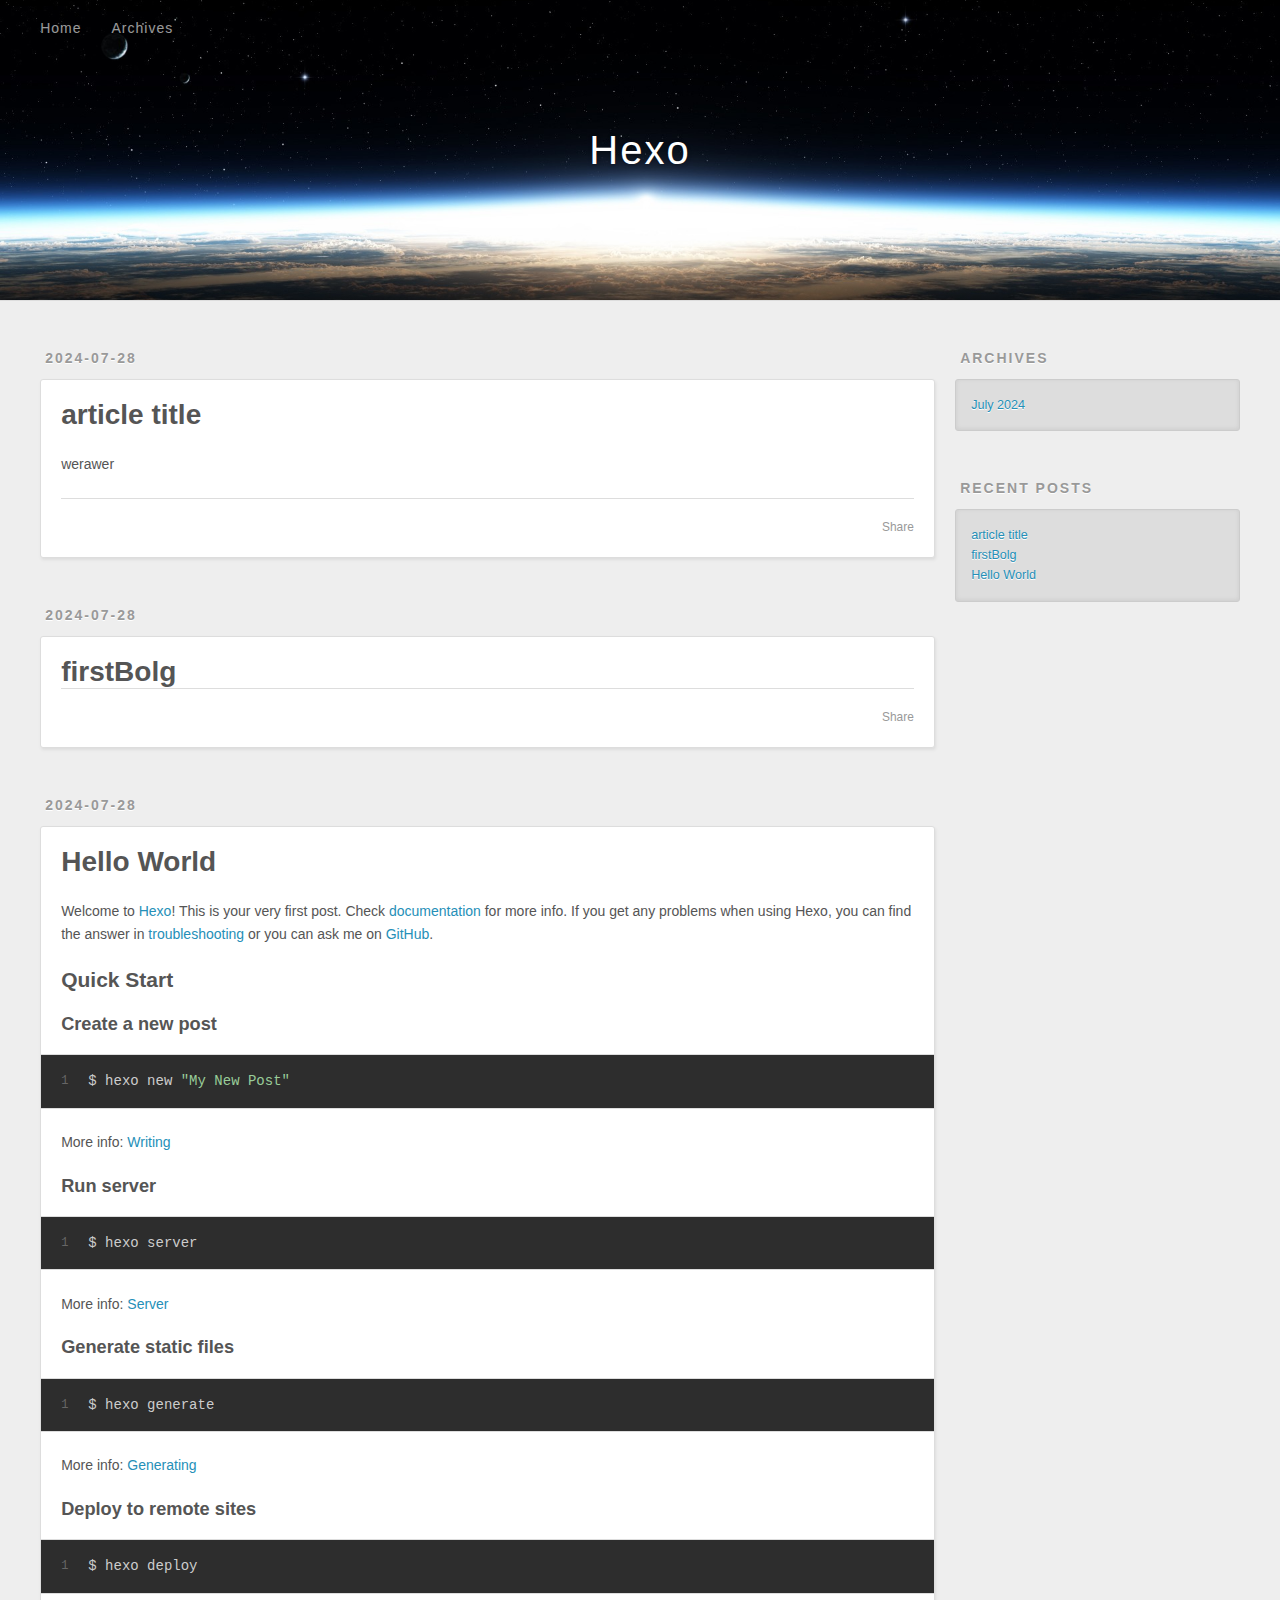
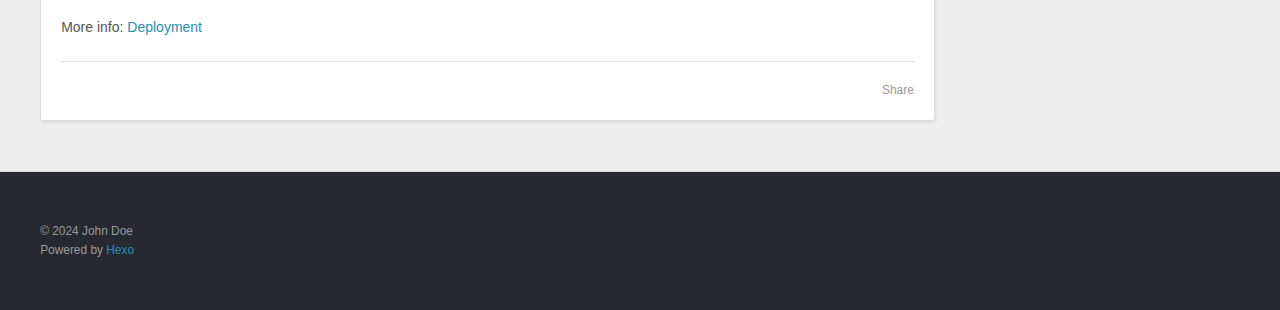
<file: index.html>
<!DOCTYPE html>
<html>
<head>
  <meta charset="utf-8">
  
  
  <title>Hexo</title>
  <meta name="viewport" content="width=device-width, initial-scale=1, shrink-to-fit=no">
  <meta property="og:type" content="website">
<meta property="og:title" content="Hexo">
<meta property="og:url" content="http://example.com/index.html">
<meta property="og:site_name" content="Hexo">
<meta property="og:locale" content="en_US">
<meta property="article:author" content="John Doe">
<meta name="twitter:card" content="summary">
  
    <link rel="alternate" href="/atom.xml" title="Hexo" type="application/atom+xml">
  
  
    <link rel="shortcut icon" href="/favicon.png">
  
  
  
<link rel="stylesheet" href="/css/style.css">

  
    
<link rel="stylesheet" href="/fancybox/jquery.fancybox.min.css">

  
  
<meta name="generator" content="Hexo 7.3.0"></head>

<body>
  <div id="container">
    <div id="wrap">
      <header id="header">
  <div id="banner"></div>
  <div id="header-outer" class="outer">
    <div id="header-title" class="inner">
      <h1 id="logo-wrap">
        <a href="/" id="logo">Hexo</a>
      </h1>
      
    </div>
    <div id="header-inner" class="inner">
      <nav id="main-nav">
        <a id="main-nav-toggle" class="nav-icon"><span class="fa fa-bars"></span></a>
        
          <a class="main-nav-link" href="/">Home</a>
        
          <a class="main-nav-link" href="/archives">Archives</a>
        
      </nav>
      <nav id="sub-nav">
        
        
          <a class="nav-icon" href="/atom.xml" title="RSS Feed"><span class="fa fa-rss"></span></a>
        
        <a class="nav-icon nav-search-btn" title="Search"><span class="fa fa-search"></span></a>
      </nav>
      <div id="search-form-wrap">
        <form action="//google.com/search" method="get" accept-charset="UTF-8" class="search-form"><input type="search" name="q" class="search-form-input" placeholder="Search"><button type="submit" class="search-form-submit">&#xF002;</button><input type="hidden" name="sitesearch" value="http://example.com"></form>
      </div>
    </div>
  </div>
</header>

      <div class="outer">
        <section id="main">
  
    <article id="post-article-title" class="h-entry article article-type-post" itemprop="blogPost" itemscope itemtype="https://schema.org/BlogPosting">
  <div class="article-meta">
    <a href="/2024/07/28/article-title/" class="article-date">
  <time class="dt-published" datetime="2024-07-28T06:47:04.000Z" itemprop="datePublished">2024-07-28</time>
</a>
    
  </div>
  <div class="article-inner">
    
    
      <header class="article-header">
        
  
    <h1 itemprop="name">
      <a class="p-name article-title" href="/2024/07/28/article-title/">article title</a>
    </h1>
  

      </header>
    
    <div class="e-content article-entry" itemprop="articleBody">
      
        <p>werawer</p>

      
    </div>
    <footer class="article-footer">
      <a data-url="http://example.com/2024/07/28/article-title/" data-id="clz576zdt00005u77b7w6h0d4" data-title="article title" class="article-share-link"><span class="fa fa-share">Share</span></a>
      
      
      
    </footer>
  </div>
  
</article>



  
    <article id="post-firstBolg" class="h-entry article article-type-post" itemprop="blogPost" itemscope itemtype="https://schema.org/BlogPosting">
  <div class="article-meta">
    <a href="/2024/07/28/firstBolg/" class="article-date">
  <time class="dt-published" datetime="2024-07-28T06:37:17.000Z" itemprop="datePublished">2024-07-28</time>
</a>
    
  </div>
  <div class="article-inner">
    
    
      <header class="article-header">
        
  
    <h1 itemprop="name">
      <a class="p-name article-title" href="/2024/07/28/firstBolg/">firstBolg</a>
    </h1>
  

      </header>
    
    <div class="e-content article-entry" itemprop="articleBody">
      
        
      
    </div>
    <footer class="article-footer">
      <a data-url="http://example.com/2024/07/28/firstBolg/" data-id="clz576zdz00015u7728417dve" data-title="firstBolg" class="article-share-link"><span class="fa fa-share">Share</span></a>
      
      
      
    </footer>
  </div>
  
</article>



  
    <article id="post-hello-world" class="h-entry article article-type-post" itemprop="blogPost" itemscope itemtype="https://schema.org/BlogPosting">
  <div class="article-meta">
    <a href="/2024/07/28/hello-world/" class="article-date">
  <time class="dt-published" datetime="2024-07-28T06:30:17.573Z" itemprop="datePublished">2024-07-28</time>
</a>
    
  </div>
  <div class="article-inner">
    
    
      <header class="article-header">
        
  
    <h1 itemprop="name">
      <a class="p-name article-title" href="/2024/07/28/hello-world/">Hello World</a>
    </h1>
  

      </header>
    
    <div class="e-content article-entry" itemprop="articleBody">
      
        <p>Welcome to <a target="_blank" rel="noopener" href="https://hexo.io/">Hexo</a>! This is your very first post. Check <a target="_blank" rel="noopener" href="https://hexo.io/docs/">documentation</a> for more info. If you get any problems when using Hexo, you can find the answer in <a target="_blank" rel="noopener" href="https://hexo.io/docs/troubleshooting.html">troubleshooting</a> or you can ask me on <a target="_blank" rel="noopener" href="https://github.com/hexojs/hexo/issues">GitHub</a>.</p>
<h2 id="Quick-Start"><a href="#Quick-Start" class="headerlink" title="Quick Start"></a>Quick Start</h2><h3 id="Create-a-new-post"><a href="#Create-a-new-post" class="headerlink" title="Create a new post"></a>Create a new post</h3><figure class="highlight bash"><table><tr><td class="gutter"><pre><span class="line">1</span><br></pre></td><td class="code"><pre><span class="line">$ hexo new <span class="string">&quot;My New Post&quot;</span></span><br></pre></td></tr></table></figure>

<p>More info: <a target="_blank" rel="noopener" href="https://hexo.io/docs/writing.html">Writing</a></p>
<h3 id="Run-server"><a href="#Run-server" class="headerlink" title="Run server"></a>Run server</h3><figure class="highlight bash"><table><tr><td class="gutter"><pre><span class="line">1</span><br></pre></td><td class="code"><pre><span class="line">$ hexo server</span><br></pre></td></tr></table></figure>

<p>More info: <a target="_blank" rel="noopener" href="https://hexo.io/docs/server.html">Server</a></p>
<h3 id="Generate-static-files"><a href="#Generate-static-files" class="headerlink" title="Generate static files"></a>Generate static files</h3><figure class="highlight bash"><table><tr><td class="gutter"><pre><span class="line">1</span><br></pre></td><td class="code"><pre><span class="line">$ hexo generate</span><br></pre></td></tr></table></figure>

<p>More info: <a target="_blank" rel="noopener" href="https://hexo.io/docs/generating.html">Generating</a></p>
<h3 id="Deploy-to-remote-sites"><a href="#Deploy-to-remote-sites" class="headerlink" title="Deploy to remote sites"></a>Deploy to remote sites</h3><figure class="highlight bash"><table><tr><td class="gutter"><pre><span class="line">1</span><br></pre></td><td class="code"><pre><span class="line">$ hexo deploy</span><br></pre></td></tr></table></figure>

<p>More info: <a target="_blank" rel="noopener" href="https://hexo.io/docs/one-command-deployment.html">Deployment</a></p>

      
    </div>
    <footer class="article-footer">
      <a data-url="http://example.com/2024/07/28/hello-world/" data-id="clz576ze000025u777yus06ok" data-title="Hello World" class="article-share-link"><span class="fa fa-share">Share</span></a>
      
      
      
    </footer>
  </div>
  
</article>



  


</section>
        
          <aside id="sidebar">
  
    

  
    

  
    
  
    
  <div class="widget-wrap">
    <h3 class="widget-title">Archives</h3>
    <div class="widget">
      <ul class="archive-list"><li class="archive-list-item"><a class="archive-list-link" href="/archives/2024/07/">July 2024</a></li></ul>
    </div>
  </div>


  
    
  <div class="widget-wrap">
    <h3 class="widget-title">Recent Posts</h3>
    <div class="widget">
      <ul>
        
          <li>
            <a href="/2024/07/28/article-title/">article title</a>
          </li>
        
          <li>
            <a href="/2024/07/28/firstBolg/">firstBolg</a>
          </li>
        
          <li>
            <a href="/2024/07/28/hello-world/">Hello World</a>
          </li>
        
      </ul>
    </div>
  </div>

  
</aside>
        
      </div>
      <footer id="footer">
  
  <div class="outer">
    <div id="footer-info" class="inner">
      
      &copy; 2024 John Doe<br>
      Powered by <a href="https://hexo.io/" target="_blank">Hexo</a>
    </div>
  </div>
</footer>

    </div>
    <nav id="mobile-nav">
  
    <a href="/" class="mobile-nav-link">Home</a>
  
    <a href="/archives" class="mobile-nav-link">Archives</a>
  
</nav>
    


<script src="/js/jquery-3.6.4.min.js"></script>



  
<script src="/fancybox/jquery.fancybox.min.js"></script>




<script src="/js/script.js"></script>





  </div>
</body>
</html>
</file>
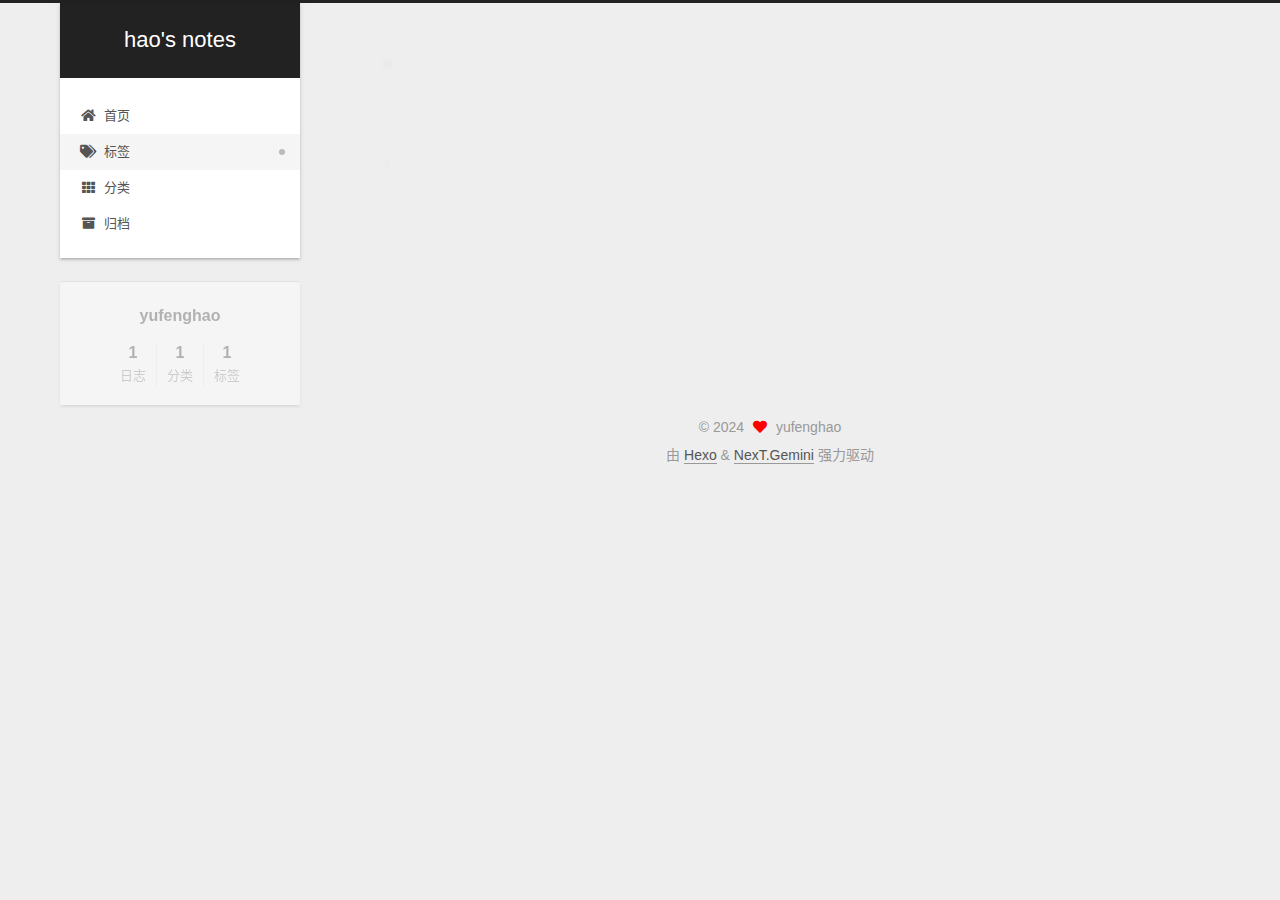
<file: tags/测试/index.html>
<!DOCTYPE html>
<html lang="zh-CN">
<head>
  <meta charset="UTF-8">
<meta name="viewport" content="width=device-width, initial-scale=1, maximum-scale=2">
<meta name="theme-color" content="#222">
<meta name="generator" content="Hexo 7.3.0">
  <link rel="apple-touch-icon" sizes="180x180" href="/images/apple-touch-icon-next.png">
  <link rel="icon" type="image/png" sizes="32x32" href="/images/favicon-32x32-next.png">
  <link rel="icon" type="image/png" sizes="16x16" href="/images/favicon-16x16-next.png">
  <link rel="mask-icon" href="/images/logo.svg" color="#222">

<link rel="stylesheet" href="/css/main.css">


<link rel="stylesheet" href="/lib/font-awesome/css/all.min.css">

<script id="hexo-configurations">
    var NexT = window.NexT || {};
    var CONFIG = {"hostname":"example.com","root":"/","scheme":"Gemini","version":"7.8.0","exturl":false,"sidebar":{"position":"left","display":"post","padding":18,"offset":12,"onmobile":false},"copycode":{"enable":false,"show_result":false,"style":null},"back2top":{"enable":true,"sidebar":false,"scrollpercent":false},"bookmark":{"enable":false,"color":"#222","save":"auto"},"fancybox":false,"mediumzoom":false,"lazyload":false,"pangu":false,"comments":{"style":"tabs","active":null,"storage":true,"lazyload":false,"nav":null},"algolia":{"hits":{"per_page":10},"labels":{"input_placeholder":"Search for Posts","hits_empty":"We didn't find any results for the search: ${query}","hits_stats":"${hits} results found in ${time} ms"}},"localsearch":{"enable":false,"trigger":"auto","top_n_per_article":1,"unescape":false,"preload":false},"motion":{"enable":true,"async":false,"transition":{"post_block":"fadeIn","post_header":"slideDownIn","post_body":"slideDownIn","coll_header":"slideLeftIn","sidebar":"slideUpIn"}}};
  </script>

  <meta property="og:type" content="website">
<meta property="og:title" content="hao&#39;s notes">
<meta property="og:url" content="http://example.com/tags/%E6%B5%8B%E8%AF%95/index.html">
<meta property="og:site_name" content="hao&#39;s notes">
<meta property="og:locale" content="zh_CN">
<meta property="article:author" content="yufenghao">
<meta name="twitter:card" content="summary">

<link rel="canonical" href="http://example.com/tags/%E6%B5%8B%E8%AF%95/">


<script id="page-configurations">
  // https://hexo.io/docs/variables.html
  CONFIG.page = {
    sidebar: "",
    isHome : false,
    isPost : false,
    lang   : 'zh-CN'
  };
</script>

  <title>标签: 测试 | hao's notes</title>
  






  <noscript>
  <style>
  .use-motion .brand,
  .use-motion .menu-item,
  .sidebar-inner,
  .use-motion .post-block,
  .use-motion .pagination,
  .use-motion .comments,
  .use-motion .post-header,
  .use-motion .post-body,
  .use-motion .collection-header { opacity: initial; }

  .use-motion .site-title,
  .use-motion .site-subtitle {
    opacity: initial;
    top: initial;
  }

  .use-motion .logo-line-before i { left: initial; }
  .use-motion .logo-line-after i { right: initial; }
  </style>
</noscript>

</head>

<body itemscope itemtype="http://schema.org/WebPage">
  <div class="container use-motion">
    <div class="headband"></div>

    <header class="header" itemscope itemtype="http://schema.org/WPHeader">
      <div class="header-inner"><div class="site-brand-container">
  <div class="site-nav-toggle">
    <div class="toggle" aria-label="切换导航栏">
      <span class="toggle-line toggle-line-first"></span>
      <span class="toggle-line toggle-line-middle"></span>
      <span class="toggle-line toggle-line-last"></span>
    </div>
  </div>

  <div class="site-meta">

    <a href="/" class="brand" rel="start">
      <span class="logo-line-before"><i></i></span>
      <h1 class="site-title">hao's notes</h1>
      <span class="logo-line-after"><i></i></span>
    </a>
  </div>

  <div class="site-nav-right">
    <div class="toggle popup-trigger">
    </div>
  </div>
</div>




<nav class="site-nav">
  <ul id="menu" class="main-menu menu">
        <li class="menu-item menu-item-home">

    <a href="/" rel="section"><i class="fa fa-home fa-fw"></i>首页</a>

  </li>
        <li class="menu-item menu-item-tags">

    <a href="/tags/" rel="section"><i class="fa fa-tags fa-fw"></i>标签</a>

  </li>
        <li class="menu-item menu-item-categories">

    <a href="/categories/" rel="section"><i class="fa fa-th fa-fw"></i>分类</a>

  </li>
        <li class="menu-item menu-item-archives">

    <a href="/archives/" rel="section"><i class="fa fa-archive fa-fw"></i>归档</a>

  </li>
  </ul>
</nav>




</div>
    </header>

    
  <div class="back-to-top">
    <i class="fa fa-arrow-up"></i>
    <span>0%</span>
  </div>


    <main class="main">
      <div class="main-inner">
        <div class="content-wrap">
          

          <div class="content tag">
            

  
  
  
  <div class="post-block">
    <div class="posts-collapse">
      <div class="collection-title">
        <h2 class="collection-header">测试
          <small>标签</small>
        </h2>
      </div>

      
    <div class="collection-year">
      <span class="collection-header">2024</span>
    </div>

  <article itemscope itemtype="http://schema.org/Article">
    <header class="post-header">

      <div class="post-meta">
        <time itemprop="dateCreated"
              datetime="2024-07-28T15:51:41+08:00"
              content="2024-07-28">
          07-28
        </time>
      </div>

      <div class="post-title">
          <a class="post-title-link" href="/2024/07/28/next%E4%B8%BB%E9%A2%98%E9%85%8D%E7%BD%AE/" itemprop="url">
            <span itemprop="name">next 主题配置</span>
          </a>
      </div>

    </header>
  </article>

    </div>
  </div>
  
  
  

  



          </div>
          

<script>
  window.addEventListener('tabs:register', () => {
    let { activeClass } = CONFIG.comments;
    if (CONFIG.comments.storage) {
      activeClass = localStorage.getItem('comments_active') || activeClass;
    }
    if (activeClass) {
      let activeTab = document.querySelector(`a[href="#comment-${activeClass}"]`);
      if (activeTab) {
        activeTab.click();
      }
    }
  });
  if (CONFIG.comments.storage) {
    window.addEventListener('tabs:click', event => {
      if (!event.target.matches('.tabs-comment .tab-content .tab-pane')) return;
      let commentClass = event.target.classList[1];
      localStorage.setItem('comments_active', commentClass);
    });
  }
</script>

        </div>
          
  
  <div class="toggle sidebar-toggle">
    <span class="toggle-line toggle-line-first"></span>
    <span class="toggle-line toggle-line-middle"></span>
    <span class="toggle-line toggle-line-last"></span>
  </div>

  <aside class="sidebar">
    <div class="sidebar-inner">

      <ul class="sidebar-nav motion-element">
        <li class="sidebar-nav-toc">
          文章目录
        </li>
        <li class="sidebar-nav-overview">
          站点概览
        </li>
      </ul>

      <!--noindex-->
      <div class="post-toc-wrap sidebar-panel">
      </div>
      <!--/noindex-->

      <div class="site-overview-wrap sidebar-panel">
        <div class="site-author motion-element" itemprop="author" itemscope itemtype="http://schema.org/Person">
  <p class="site-author-name" itemprop="name">yufenghao</p>
  <div class="site-description" itemprop="description"></div>
</div>
<div class="site-state-wrap motion-element">
  <nav class="site-state">
      <div class="site-state-item site-state-posts">
          <a href="/archives/">
        
          <span class="site-state-item-count">1</span>
          <span class="site-state-item-name">日志</span>
        </a>
      </div>
      <div class="site-state-item site-state-categories">
            <a href="/categories/">
          
        <span class="site-state-item-count">1</span>
        <span class="site-state-item-name">分类</span></a>
      </div>
      <div class="site-state-item site-state-tags">
            <a href="/tags/">
          
        <span class="site-state-item-count">1</span>
        <span class="site-state-item-name">标签</span></a>
      </div>
  </nav>
</div>



      </div>

    </div>
  </aside>
  <div id="sidebar-dimmer"></div>


      </div>
    </main>

    <footer class="footer">
      <div class="footer-inner">
        

        

<div class="copyright">
  
  &copy; 
  <span itemprop="copyrightYear">2024</span>
  <span class="with-love">
    <i class="fa fa-heart"></i>
  </span>
  <span class="author" itemprop="copyrightHolder">yufenghao</span>
</div>
  <div class="powered-by">由 <a href="https://hexo.io/" class="theme-link" rel="noopener" target="_blank">Hexo</a> & <a href="https://theme-next.org/" class="theme-link" rel="noopener" target="_blank">NexT.Gemini</a> 强力驱动
  </div>

        








      </div>
    </footer>
  </div>

  
  <script src="/lib/anime.min.js"></script>
  <script src="/lib/velocity/velocity.min.js"></script>
  <script src="/lib/velocity/velocity.ui.min.js"></script>

<script src="/js/utils.js"></script>

<script src="/js/motion.js"></script>


<script src="/js/schemes/pisces.js"></script>


<script src="/js/next-boot.js"></script>




  















  

  

</body>
</html>
</file>
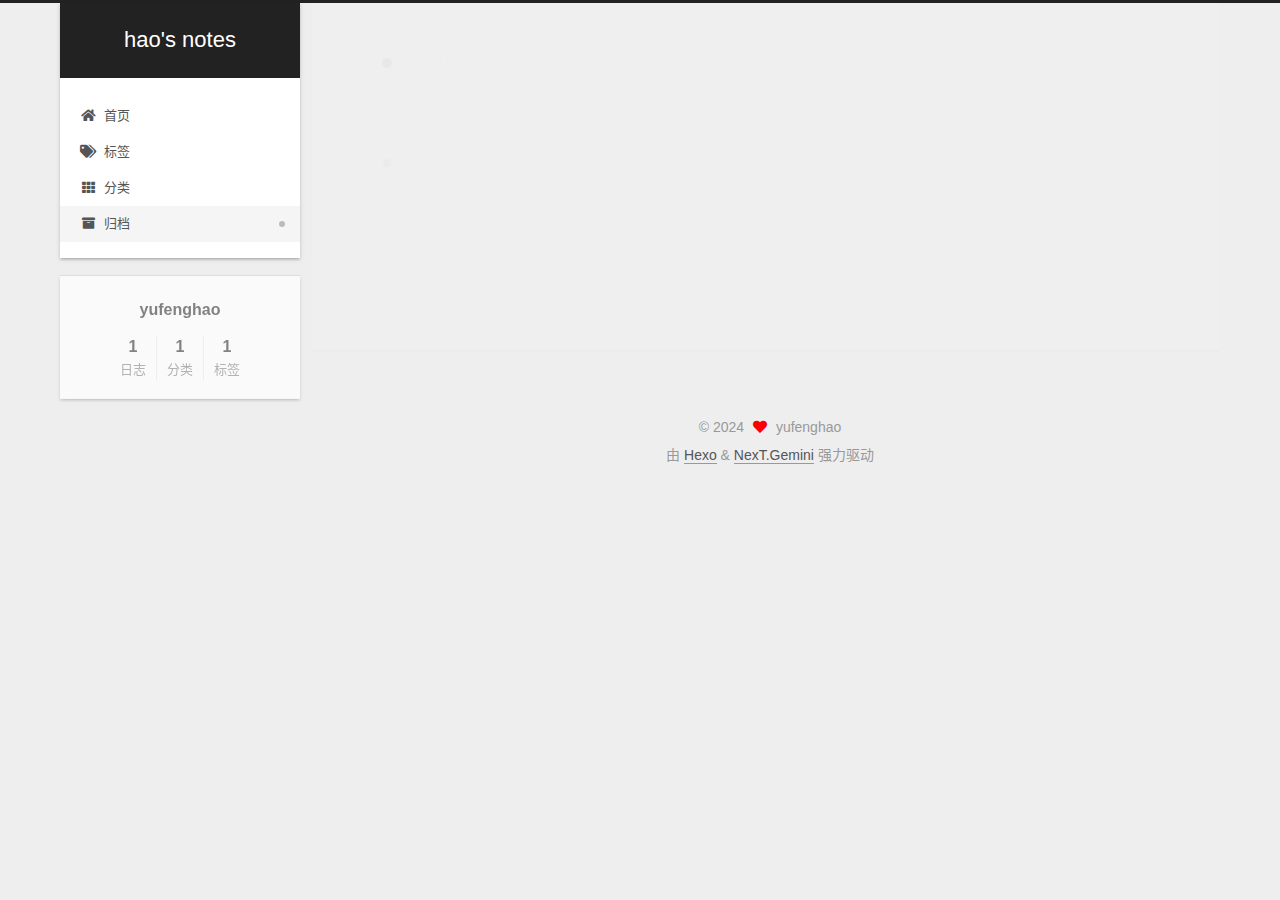
<file: archives/2024/07/index.html>
<!DOCTYPE html>
<html lang="zh-CN">
<head>
  <meta charset="UTF-8">
<meta name="viewport" content="width=device-width, initial-scale=1, maximum-scale=2">
<meta name="theme-color" content="#222">
<meta name="generator" content="Hexo 7.3.0">
  <link rel="apple-touch-icon" sizes="180x180" href="/images/apple-touch-icon-next.png">
  <link rel="icon" type="image/png" sizes="32x32" href="/images/favicon-32x32-next.png">
  <link rel="icon" type="image/png" sizes="16x16" href="/images/favicon-16x16-next.png">
  <link rel="mask-icon" href="/images/logo.svg" color="#222">

<link rel="stylesheet" href="/css/main.css">


<link rel="stylesheet" href="/lib/font-awesome/css/all.min.css">

<script id="hexo-configurations">
    var NexT = window.NexT || {};
    var CONFIG = {"hostname":"example.com","root":"/","scheme":"Gemini","version":"7.8.0","exturl":false,"sidebar":{"position":"left","display":"post","padding":18,"offset":12,"onmobile":false},"copycode":{"enable":false,"show_result":false,"style":null},"back2top":{"enable":true,"sidebar":false,"scrollpercent":false},"bookmark":{"enable":false,"color":"#222","save":"auto"},"fancybox":false,"mediumzoom":false,"lazyload":false,"pangu":false,"comments":{"style":"tabs","active":null,"storage":true,"lazyload":false,"nav":null},"algolia":{"hits":{"per_page":10},"labels":{"input_placeholder":"Search for Posts","hits_empty":"We didn't find any results for the search: ${query}","hits_stats":"${hits} results found in ${time} ms"}},"localsearch":{"enable":false,"trigger":"auto","top_n_per_article":1,"unescape":false,"preload":false},"motion":{"enable":true,"async":false,"transition":{"post_block":"fadeIn","post_header":"slideDownIn","post_body":"slideDownIn","coll_header":"slideLeftIn","sidebar":"slideUpIn"}}};
  </script>

  <meta property="og:type" content="website">
<meta property="og:title" content="hao&#39;s notes">
<meta property="og:url" content="http://example.com/archives/2024/07/index.html">
<meta property="og:site_name" content="hao&#39;s notes">
<meta property="og:locale" content="zh_CN">
<meta property="article:author" content="yufenghao">
<meta name="twitter:card" content="summary">

<link rel="canonical" href="http://example.com/archives/2024/07/">


<script id="page-configurations">
  // https://hexo.io/docs/variables.html
  CONFIG.page = {
    sidebar: "",
    isHome : false,
    isPost : false,
    lang   : 'zh-CN'
  };
</script>

  <title>归档 | hao's notes</title>
  






  <noscript>
  <style>
  .use-motion .brand,
  .use-motion .menu-item,
  .sidebar-inner,
  .use-motion .post-block,
  .use-motion .pagination,
  .use-motion .comments,
  .use-motion .post-header,
  .use-motion .post-body,
  .use-motion .collection-header { opacity: initial; }

  .use-motion .site-title,
  .use-motion .site-subtitle {
    opacity: initial;
    top: initial;
  }

  .use-motion .logo-line-before i { left: initial; }
  .use-motion .logo-line-after i { right: initial; }
  </style>
</noscript>

</head>

<body itemscope itemtype="http://schema.org/WebPage">
  <div class="container use-motion">
    <div class="headband"></div>

    <header class="header" itemscope itemtype="http://schema.org/WPHeader">
      <div class="header-inner"><div class="site-brand-container">
  <div class="site-nav-toggle">
    <div class="toggle" aria-label="切换导航栏">
      <span class="toggle-line toggle-line-first"></span>
      <span class="toggle-line toggle-line-middle"></span>
      <span class="toggle-line toggle-line-last"></span>
    </div>
  </div>

  <div class="site-meta">

    <a href="/" class="brand" rel="start">
      <span class="logo-line-before"><i></i></span>
      <h1 class="site-title">hao's notes</h1>
      <span class="logo-line-after"><i></i></span>
    </a>
  </div>

  <div class="site-nav-right">
    <div class="toggle popup-trigger">
    </div>
  </div>
</div>




<nav class="site-nav">
  <ul id="menu" class="main-menu menu">
        <li class="menu-item menu-item-home">

    <a href="/" rel="section"><i class="fa fa-home fa-fw"></i>首页</a>

  </li>
        <li class="menu-item menu-item-tags">

    <a href="/tags/" rel="section"><i class="fa fa-tags fa-fw"></i>标签</a>

  </li>
        <li class="menu-item menu-item-categories">

    <a href="/categories/" rel="section"><i class="fa fa-th fa-fw"></i>分类</a>

  </li>
        <li class="menu-item menu-item-archives">

    <a href="/archives/" rel="section"><i class="fa fa-archive fa-fw"></i>归档</a>

  </li>
  </ul>
</nav>




</div>
    </header>

    
  <div class="back-to-top">
    <i class="fa fa-arrow-up"></i>
    <span>0%</span>
  </div>


    <main class="main">
      <div class="main-inner">
        <div class="content-wrap">
          

          <div class="content archive">
            

  
  
  
  <div class="post-block">
    <div class="posts-collapse">
      <div class="collection-title">
        <span class="collection-header">嗯..! 目前共计 1 篇日志。 继续努力。</span>
      </div>

      
    <div class="collection-year">
      <span class="collection-header">2024</span>
    </div>

  <article itemscope itemtype="http://schema.org/Article">
    <header class="post-header">

      <div class="post-meta">
        <time itemprop="dateCreated"
              datetime="2024-07-28T15:51:41+08:00"
              content="2024-07-28">
          07-28
        </time>
      </div>

      <div class="post-title">
          <a class="post-title-link" href="/2024/07/28/next%E4%B8%BB%E9%A2%98%E9%85%8D%E7%BD%AE/" itemprop="url">
            <span itemprop="name">next 主题配置</span>
          </a>
      </div>

    </header>
  </article>


    </div>
  </div>
  
  
  

  



          </div>
          

<script>
  window.addEventListener('tabs:register', () => {
    let { activeClass } = CONFIG.comments;
    if (CONFIG.comments.storage) {
      activeClass = localStorage.getItem('comments_active') || activeClass;
    }
    if (activeClass) {
      let activeTab = document.querySelector(`a[href="#comment-${activeClass}"]`);
      if (activeTab) {
        activeTab.click();
      }
    }
  });
  if (CONFIG.comments.storage) {
    window.addEventListener('tabs:click', event => {
      if (!event.target.matches('.tabs-comment .tab-content .tab-pane')) return;
      let commentClass = event.target.classList[1];
      localStorage.setItem('comments_active', commentClass);
    });
  }
</script>

        </div>
          
  
  <div class="toggle sidebar-toggle">
    <span class="toggle-line toggle-line-first"></span>
    <span class="toggle-line toggle-line-middle"></span>
    <span class="toggle-line toggle-line-last"></span>
  </div>

  <aside class="sidebar">
    <div class="sidebar-inner">

      <ul class="sidebar-nav motion-element">
        <li class="sidebar-nav-toc">
          文章目录
        </li>
        <li class="sidebar-nav-overview">
          站点概览
        </li>
      </ul>

      <!--noindex-->
      <div class="post-toc-wrap sidebar-panel">
      </div>
      <!--/noindex-->

      <div class="site-overview-wrap sidebar-panel">
        <div class="site-author motion-element" itemprop="author" itemscope itemtype="http://schema.org/Person">
  <p class="site-author-name" itemprop="name">yufenghao</p>
  <div class="site-description" itemprop="description"></div>
</div>
<div class="site-state-wrap motion-element">
  <nav class="site-state">
      <div class="site-state-item site-state-posts">
          <a href="/archives/">
        
          <span class="site-state-item-count">1</span>
          <span class="site-state-item-name">日志</span>
        </a>
      </div>
      <div class="site-state-item site-state-categories">
            <a href="/categories/">
          
        <span class="site-state-item-count">1</span>
        <span class="site-state-item-name">分类</span></a>
      </div>
      <div class="site-state-item site-state-tags">
            <a href="/tags/">
          
        <span class="site-state-item-count">1</span>
        <span class="site-state-item-name">标签</span></a>
      </div>
  </nav>
</div>



      </div>

    </div>
  </aside>
  <div id="sidebar-dimmer"></div>


      </div>
    </main>

    <footer class="footer">
      <div class="footer-inner">
        

        

<div class="copyright">
  
  &copy; 
  <span itemprop="copyrightYear">2024</span>
  <span class="with-love">
    <i class="fa fa-heart"></i>
  </span>
  <span class="author" itemprop="copyrightHolder">yufenghao</span>
</div>
  <div class="powered-by">由 <a href="https://hexo.io/" class="theme-link" rel="noopener" target="_blank">Hexo</a> & <a href="https://theme-next.org/" class="theme-link" rel="noopener" target="_blank">NexT.Gemini</a> 强力驱动
  </div>

        








      </div>
    </footer>
  </div>

  
  <script src="/lib/anime.min.js"></script>
  <script src="/lib/velocity/velocity.min.js"></script>
  <script src="/lib/velocity/velocity.ui.min.js"></script>

<script src="/js/utils.js"></script>

<script src="/js/motion.js"></script>


<script src="/js/schemes/pisces.js"></script>


<script src="/js/next-boot.js"></script>




  















  

  

</body>
</html>
</file>
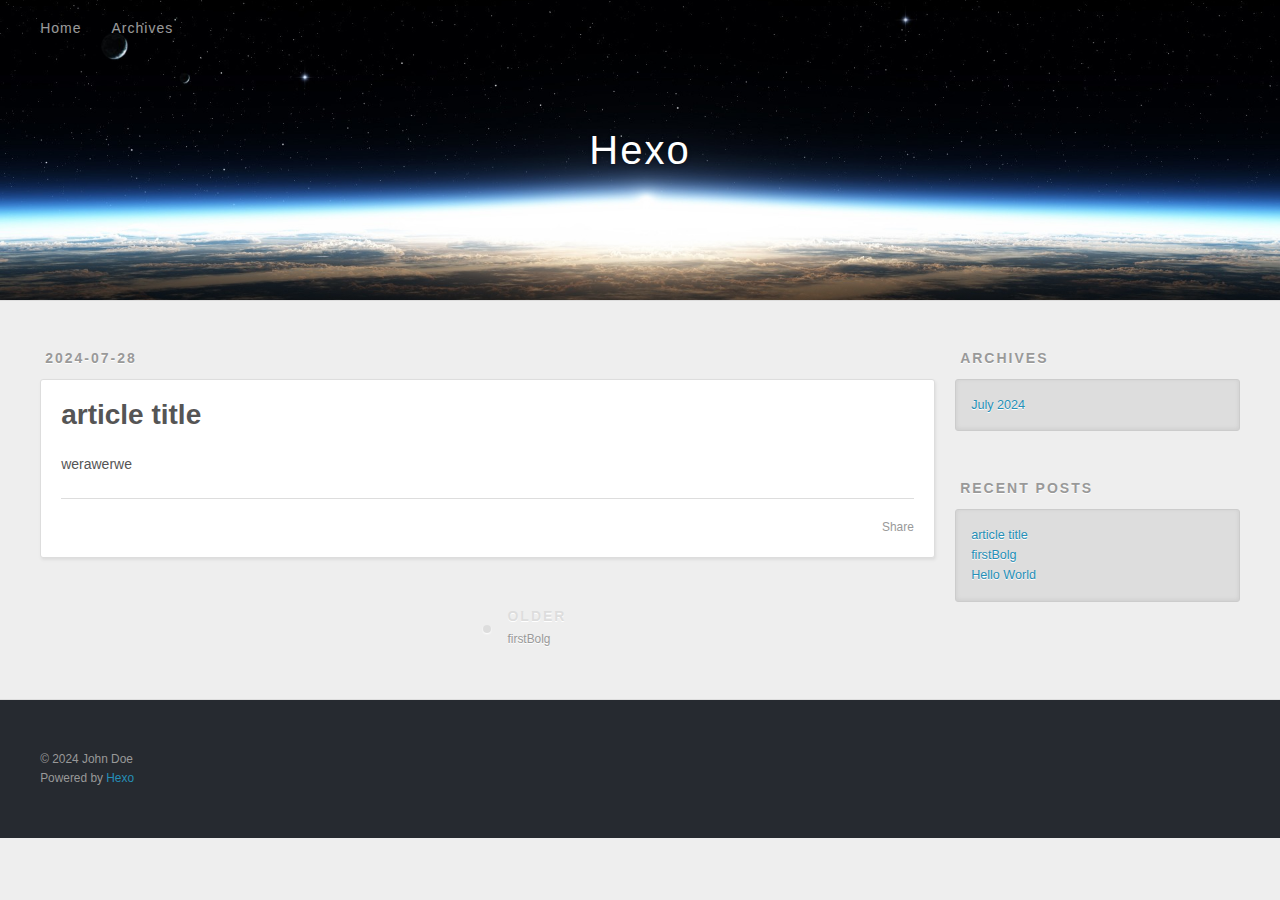
<file: 2024/07/28/article-title/index.html>
<!DOCTYPE html>
<html>
<head>
  <meta charset="utf-8">
  
  
  <title>article title | Hexo</title>
  <meta name="viewport" content="width=device-width, initial-scale=1, shrink-to-fit=no">
  <meta name="description" content="werawerwe">
<meta property="og:type" content="article">
<meta property="og:title" content="article title">
<meta property="og:url" content="http://example.com/2024/07/28/article-title/index.html">
<meta property="og:site_name" content="Hexo">
<meta property="og:description" content="werawerwe">
<meta property="og:locale" content="en_US">
<meta property="article:published_time" content="2024-07-28T06:47:04.000Z">
<meta property="article:modified_time" content="2024-07-28T07:18:47.675Z">
<meta property="article:author" content="John Doe">
<meta name="twitter:card" content="summary">
  
    <link rel="alternate" href="/atom.xml" title="Hexo" type="application/atom+xml">
  
  
    <link rel="shortcut icon" href="/favicon.png">
  
  
  
<link rel="stylesheet" href="/css/style.css">

  
    
<link rel="stylesheet" href="/fancybox/jquery.fancybox.min.css">

  
  
<meta name="generator" content="Hexo 7.3.0"></head>

<body>
  <div id="container">
    <div id="wrap">
      <header id="header">
  <div id="banner"></div>
  <div id="header-outer" class="outer">
    <div id="header-title" class="inner">
      <h1 id="logo-wrap">
        <a href="/" id="logo">Hexo</a>
      </h1>
      
    </div>
    <div id="header-inner" class="inner">
      <nav id="main-nav">
        <a id="main-nav-toggle" class="nav-icon"><span class="fa fa-bars"></span></a>
        
          <a class="main-nav-link" href="/">Home</a>
        
          <a class="main-nav-link" href="/archives">Archives</a>
        
      </nav>
      <nav id="sub-nav">
        
        
          <a class="nav-icon" href="/atom.xml" title="RSS Feed"><span class="fa fa-rss"></span></a>
        
        <a class="nav-icon nav-search-btn" title="Search"><span class="fa fa-search"></span></a>
      </nav>
      <div id="search-form-wrap">
        <form action="//google.com/search" method="get" accept-charset="UTF-8" class="search-form"><input type="search" name="q" class="search-form-input" placeholder="Search"><button type="submit" class="search-form-submit">&#xF002;</button><input type="hidden" name="sitesearch" value="http://example.com"></form>
      </div>
    </div>
  </div>
</header>

      <div class="outer">
        <section id="main"><article id="post-article-title" class="h-entry article article-type-post" itemprop="blogPost" itemscope itemtype="https://schema.org/BlogPosting">
  <div class="article-meta">
    <a href="/2024/07/28/article-title/" class="article-date">
  <time class="dt-published" datetime="2024-07-28T06:47:04.000Z" itemprop="datePublished">2024-07-28</time>
</a>
    
  </div>
  <div class="article-inner">
    
    
      <header class="article-header">
        
  
    <h1 class="p-name article-title" itemprop="headline name">
      article title
    </h1>
  

      </header>
    
    <div class="e-content article-entry" itemprop="articleBody">
      
        <p>werawerwe</p>

      
    </div>
    <footer class="article-footer">
      <a data-url="http://example.com/2024/07/28/article-title/" data-id="clz576zdt00005u77b7w6h0d4" data-title="article title" class="article-share-link"><span class="fa fa-share">Share</span></a>
      
      
      
    </footer>
  </div>
  
    
<nav id="article-nav">
  
  
    <a href="/2024/07/28/firstBolg/" id="article-nav-older" class="article-nav-link-wrap">
      <strong class="article-nav-caption">Older</strong>
      <div class="article-nav-title">firstBolg</div>
    </a>
  
</nav>

  
</article>


</section>
        
          <aside id="sidebar">
  
    

  
    

  
    
  
    
  <div class="widget-wrap">
    <h3 class="widget-title">Archives</h3>
    <div class="widget">
      <ul class="archive-list"><li class="archive-list-item"><a class="archive-list-link" href="/archives/2024/07/">July 2024</a></li></ul>
    </div>
  </div>


  
    
  <div class="widget-wrap">
    <h3 class="widget-title">Recent Posts</h3>
    <div class="widget">
      <ul>
        
          <li>
            <a href="/2024/07/28/article-title/">article title</a>
          </li>
        
          <li>
            <a href="/2024/07/28/firstBolg/">firstBolg</a>
          </li>
        
          <li>
            <a href="/2024/07/28/hello-world/">Hello World</a>
          </li>
        
      </ul>
    </div>
  </div>

  
</aside>
        
      </div>
      <footer id="footer">
  
  <div class="outer">
    <div id="footer-info" class="inner">
      
      &copy; 2024 John Doe<br>
      Powered by <a href="https://hexo.io/" target="_blank">Hexo</a>
    </div>
  </div>
</footer>

    </div>
    <nav id="mobile-nav">
  
    <a href="/" class="mobile-nav-link">Home</a>
  
    <a href="/archives" class="mobile-nav-link">Archives</a>
  
</nav>
    


<script src="/js/jquery-3.6.4.min.js"></script>



  
<script src="/fancybox/jquery.fancybox.min.js"></script>




<script src="/js/script.js"></script>





  </div>
</body>
</html>
</file>
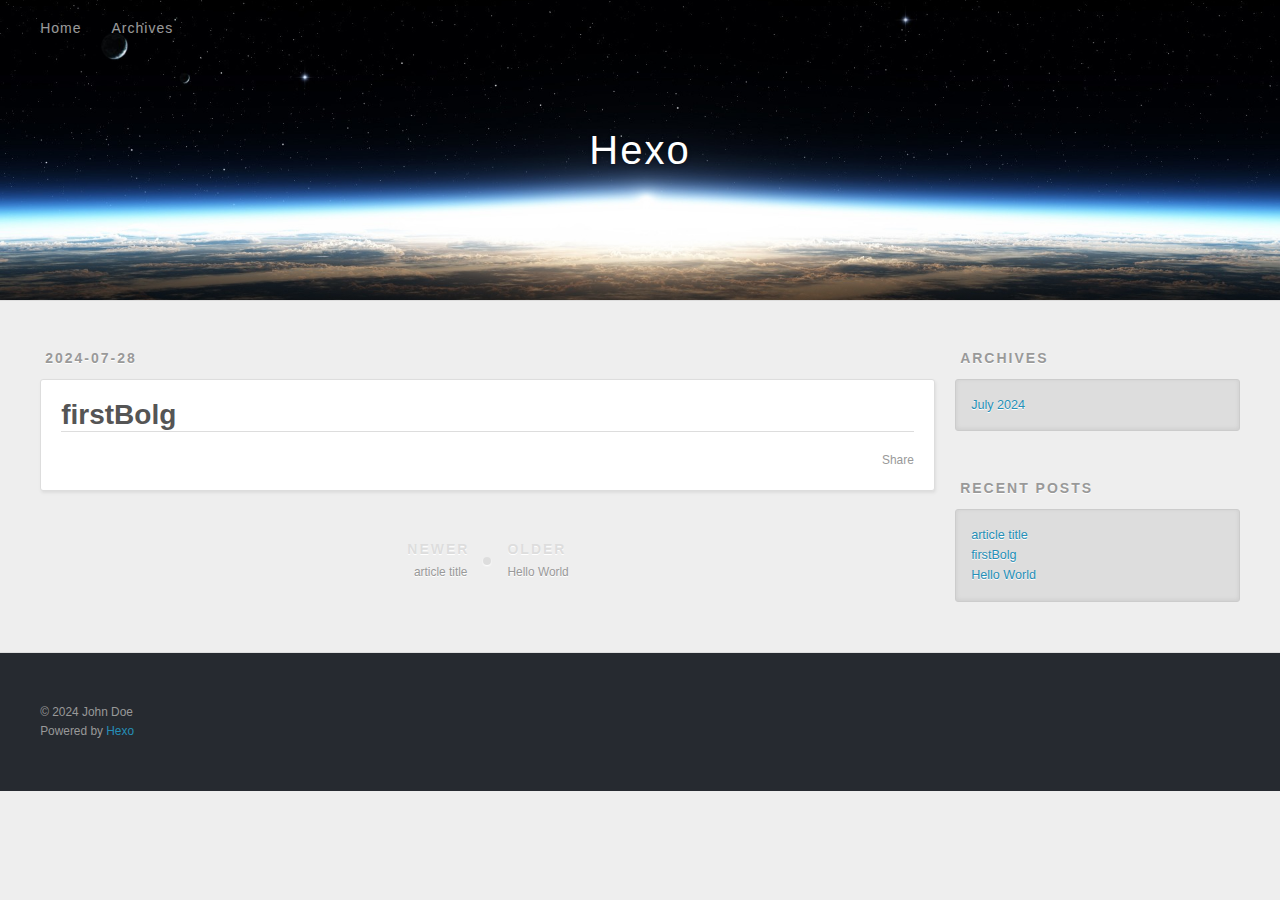
<file: 2024/07/28/firstBolg/index.html>
<!DOCTYPE html>
<html>
<head>
  <meta charset="utf-8">
  
  
  <title>firstBolg | Hexo</title>
  <meta name="viewport" content="width=device-width, initial-scale=1, shrink-to-fit=no">
  <meta property="og:type" content="article">
<meta property="og:title" content="firstBolg">
<meta property="og:url" content="http://example.com/2024/07/28/firstBolg/index.html">
<meta property="og:site_name" content="Hexo">
<meta property="og:locale" content="en_US">
<meta property="article:published_time" content="2024-07-28T06:37:17.000Z">
<meta property="article:modified_time" content="2024-07-28T06:37:17.546Z">
<meta property="article:author" content="John Doe">
<meta name="twitter:card" content="summary">
  
    <link rel="alternate" href="/atom.xml" title="Hexo" type="application/atom+xml">
  
  
    <link rel="shortcut icon" href="/favicon.png">
  
  
  
<link rel="stylesheet" href="/css/style.css">

  
    
<link rel="stylesheet" href="/fancybox/jquery.fancybox.min.css">

  
  
<meta name="generator" content="Hexo 7.3.0"></head>

<body>
  <div id="container">
    <div id="wrap">
      <header id="header">
  <div id="banner"></div>
  <div id="header-outer" class="outer">
    <div id="header-title" class="inner">
      <h1 id="logo-wrap">
        <a href="/" id="logo">Hexo</a>
      </h1>
      
    </div>
    <div id="header-inner" class="inner">
      <nav id="main-nav">
        <a id="main-nav-toggle" class="nav-icon"><span class="fa fa-bars"></span></a>
        
          <a class="main-nav-link" href="/">Home</a>
        
          <a class="main-nav-link" href="/archives">Archives</a>
        
      </nav>
      <nav id="sub-nav">
        
        
          <a class="nav-icon" href="/atom.xml" title="RSS Feed"><span class="fa fa-rss"></span></a>
        
        <a class="nav-icon nav-search-btn" title="Search"><span class="fa fa-search"></span></a>
      </nav>
      <div id="search-form-wrap">
        <form action="//google.com/search" method="get" accept-charset="UTF-8" class="search-form"><input type="search" name="q" class="search-form-input" placeholder="Search"><button type="submit" class="search-form-submit">&#xF002;</button><input type="hidden" name="sitesearch" value="http://example.com"></form>
      </div>
    </div>
  </div>
</header>

      <div class="outer">
        <section id="main"><article id="post-firstBolg" class="h-entry article article-type-post" itemprop="blogPost" itemscope itemtype="https://schema.org/BlogPosting">
  <div class="article-meta">
    <a href="/2024/07/28/firstBolg/" class="article-date">
  <time class="dt-published" datetime="2024-07-28T06:37:17.000Z" itemprop="datePublished">2024-07-28</time>
</a>
    
  </div>
  <div class="article-inner">
    
    
      <header class="article-header">
        
  
    <h1 class="p-name article-title" itemprop="headline name">
      firstBolg
    </h1>
  

      </header>
    
    <div class="e-content article-entry" itemprop="articleBody">
      
        
      
    </div>
    <footer class="article-footer">
      <a data-url="http://example.com/2024/07/28/firstBolg/" data-id="clz576zdz00015u7728417dve" data-title="firstBolg" class="article-share-link"><span class="fa fa-share">Share</span></a>
      
      
      
    </footer>
  </div>
  
    
<nav id="article-nav">
  
    <a href="/2024/07/28/article-title/" id="article-nav-newer" class="article-nav-link-wrap">
      <strong class="article-nav-caption">Newer</strong>
      <div class="article-nav-title">
        
          article title
        
      </div>
    </a>
  
  
    <a href="/2024/07/28/hello-world/" id="article-nav-older" class="article-nav-link-wrap">
      <strong class="article-nav-caption">Older</strong>
      <div class="article-nav-title">Hello World</div>
    </a>
  
</nav>

  
</article>


</section>
        
          <aside id="sidebar">
  
    

  
    

  
    
  
    
  <div class="widget-wrap">
    <h3 class="widget-title">Archives</h3>
    <div class="widget">
      <ul class="archive-list"><li class="archive-list-item"><a class="archive-list-link" href="/archives/2024/07/">July 2024</a></li></ul>
    </div>
  </div>


  
    
  <div class="widget-wrap">
    <h3 class="widget-title">Recent Posts</h3>
    <div class="widget">
      <ul>
        
          <li>
            <a href="/2024/07/28/article-title/">article title</a>
          </li>
        
          <li>
            <a href="/2024/07/28/firstBolg/">firstBolg</a>
          </li>
        
          <li>
            <a href="/2024/07/28/hello-world/">Hello World</a>
          </li>
        
      </ul>
    </div>
  </div>

  
</aside>
        
      </div>
      <footer id="footer">
  
  <div class="outer">
    <div id="footer-info" class="inner">
      
      &copy; 2024 John Doe<br>
      Powered by <a href="https://hexo.io/" target="_blank">Hexo</a>
    </div>
  </div>
</footer>

    </div>
    <nav id="mobile-nav">
  
    <a href="/" class="mobile-nav-link">Home</a>
  
    <a href="/archives" class="mobile-nav-link">Archives</a>
  
</nav>
    


<script src="/js/jquery-3.6.4.min.js"></script>



  
<script src="/fancybox/jquery.fancybox.min.js"></script>




<script src="/js/script.js"></script>





  </div>
</body>
</html>
</file>
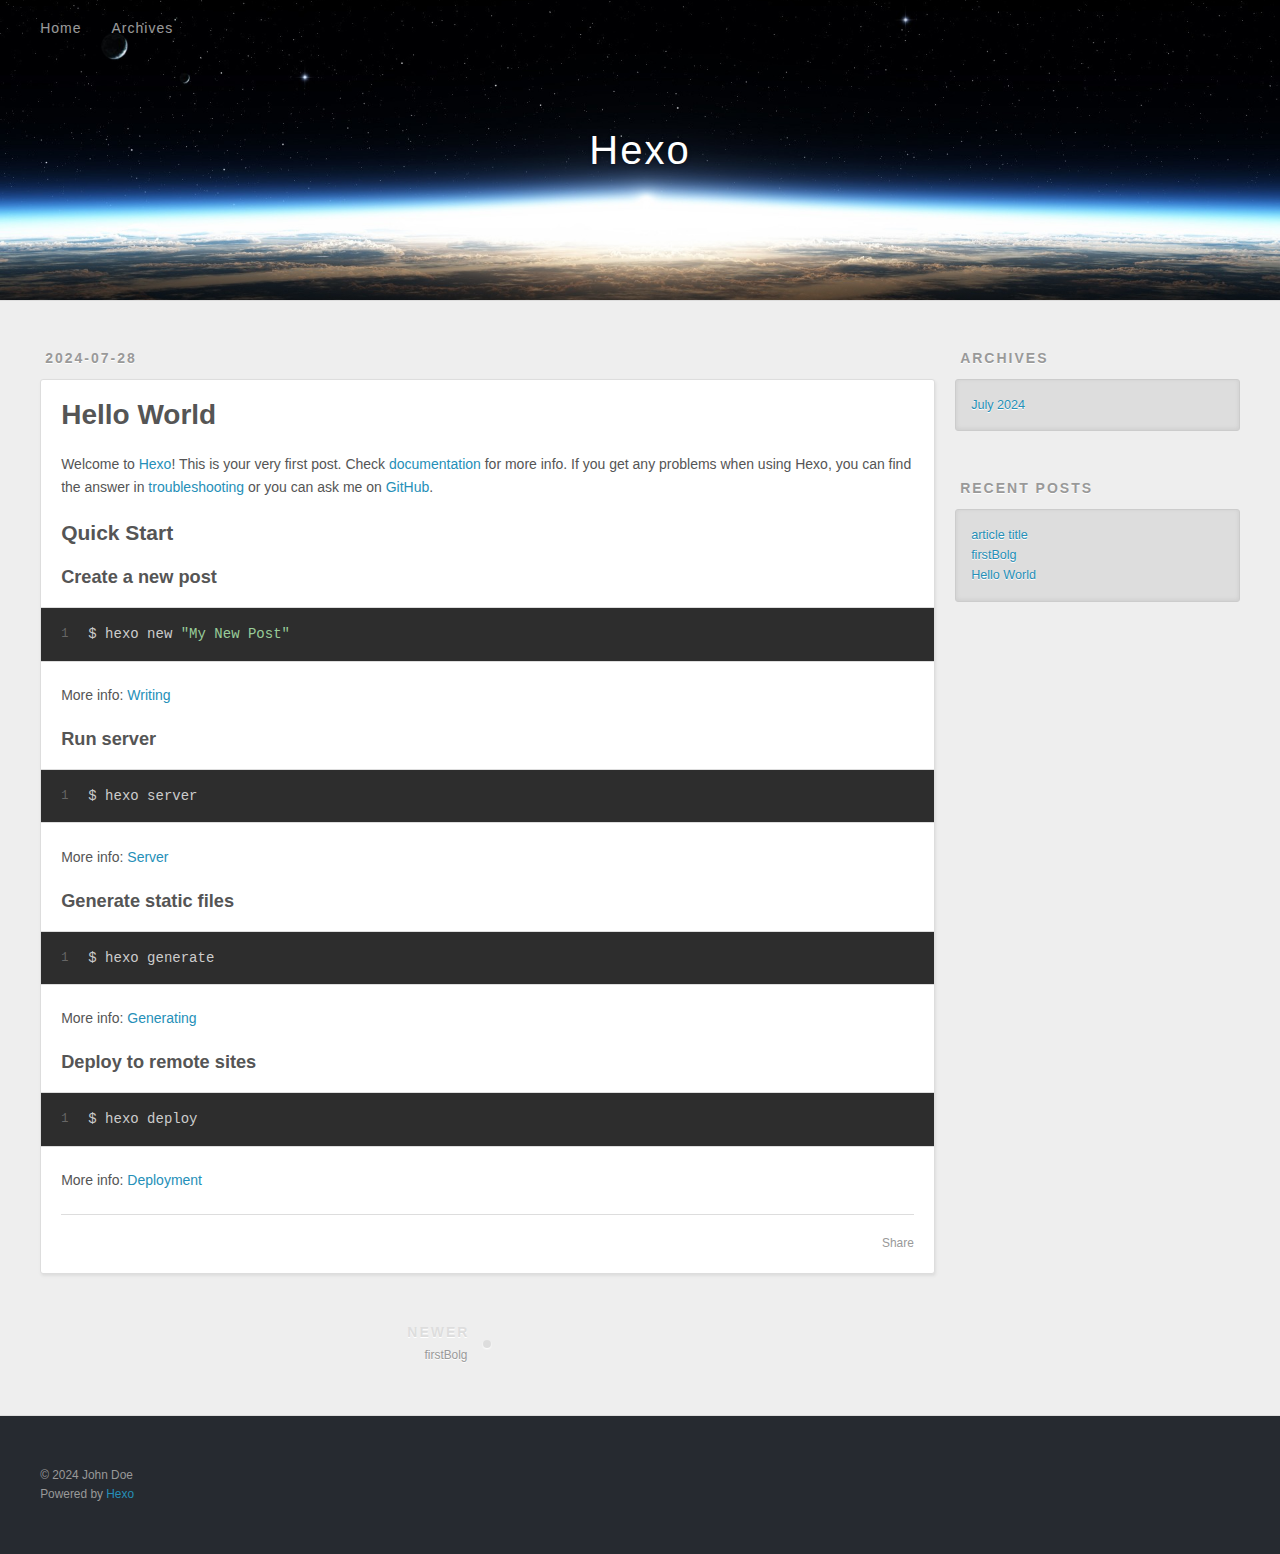
<file: 2024/07/28/hello-world/index.html>
<!DOCTYPE html>
<html>
<head>
  <meta charset="utf-8">
  
  
  <title>Hello World | Hexo</title>
  <meta name="viewport" content="width=device-width, initial-scale=1, shrink-to-fit=no">
  <meta name="description" content="Welcome to Hexo! This is your very first post. Check documentation for more info. If you get any problems when using Hexo, you can find the answer in troubleshooting or you can ask me on GitHub. Quick">
<meta property="og:type" content="article">
<meta property="og:title" content="Hello World">
<meta property="og:url" content="http://example.com/2024/07/28/hello-world/index.html">
<meta property="og:site_name" content="Hexo">
<meta property="og:description" content="Welcome to Hexo! This is your very first post. Check documentation for more info. If you get any problems when using Hexo, you can find the answer in troubleshooting or you can ask me on GitHub. Quick">
<meta property="og:locale" content="en_US">
<meta property="article:published_time" content="2024-07-28T06:30:17.573Z">
<meta property="article:modified_time" content="2024-07-28T06:30:17.573Z">
<meta property="article:author" content="John Doe">
<meta name="twitter:card" content="summary">
  
    <link rel="alternate" href="/atom.xml" title="Hexo" type="application/atom+xml">
  
  
    <link rel="shortcut icon" href="/favicon.png">
  
  
  
<link rel="stylesheet" href="/css/style.css">

  
    
<link rel="stylesheet" href="/fancybox/jquery.fancybox.min.css">

  
  
<meta name="generator" content="Hexo 7.3.0"></head>

<body>
  <div id="container">
    <div id="wrap">
      <header id="header">
  <div id="banner"></div>
  <div id="header-outer" class="outer">
    <div id="header-title" class="inner">
      <h1 id="logo-wrap">
        <a href="/" id="logo">Hexo</a>
      </h1>
      
    </div>
    <div id="header-inner" class="inner">
      <nav id="main-nav">
        <a id="main-nav-toggle" class="nav-icon"><span class="fa fa-bars"></span></a>
        
          <a class="main-nav-link" href="/">Home</a>
        
          <a class="main-nav-link" href="/archives">Archives</a>
        
      </nav>
      <nav id="sub-nav">
        
        
          <a class="nav-icon" href="/atom.xml" title="RSS Feed"><span class="fa fa-rss"></span></a>
        
        <a class="nav-icon nav-search-btn" title="Search"><span class="fa fa-search"></span></a>
      </nav>
      <div id="search-form-wrap">
        <form action="//google.com/search" method="get" accept-charset="UTF-8" class="search-form"><input type="search" name="q" class="search-form-input" placeholder="Search"><button type="submit" class="search-form-submit">&#xF002;</button><input type="hidden" name="sitesearch" value="http://example.com"></form>
      </div>
    </div>
  </div>
</header>

      <div class="outer">
        <section id="main"><article id="post-hello-world" class="h-entry article article-type-post" itemprop="blogPost" itemscope itemtype="https://schema.org/BlogPosting">
  <div class="article-meta">
    <a href="/2024/07/28/hello-world/" class="article-date">
  <time class="dt-published" datetime="2024-07-28T06:30:17.573Z" itemprop="datePublished">2024-07-28</time>
</a>
    
  </div>
  <div class="article-inner">
    
    
      <header class="article-header">
        
  
    <h1 class="p-name article-title" itemprop="headline name">
      Hello World
    </h1>
  

      </header>
    
    <div class="e-content article-entry" itemprop="articleBody">
      
        <p>Welcome to <a target="_blank" rel="noopener" href="https://hexo.io/">Hexo</a>! This is your very first post. Check <a target="_blank" rel="noopener" href="https://hexo.io/docs/">documentation</a> for more info. If you get any problems when using Hexo, you can find the answer in <a target="_blank" rel="noopener" href="https://hexo.io/docs/troubleshooting.html">troubleshooting</a> or you can ask me on <a target="_blank" rel="noopener" href="https://github.com/hexojs/hexo/issues">GitHub</a>.</p>
<h2 id="Quick-Start"><a href="#Quick-Start" class="headerlink" title="Quick Start"></a>Quick Start</h2><h3 id="Create-a-new-post"><a href="#Create-a-new-post" class="headerlink" title="Create a new post"></a>Create a new post</h3><figure class="highlight bash"><table><tr><td class="gutter"><pre><span class="line">1</span><br></pre></td><td class="code"><pre><span class="line">$ hexo new <span class="string">&quot;My New Post&quot;</span></span><br></pre></td></tr></table></figure>

<p>More info: <a target="_blank" rel="noopener" href="https://hexo.io/docs/writing.html">Writing</a></p>
<h3 id="Run-server"><a href="#Run-server" class="headerlink" title="Run server"></a>Run server</h3><figure class="highlight bash"><table><tr><td class="gutter"><pre><span class="line">1</span><br></pre></td><td class="code"><pre><span class="line">$ hexo server</span><br></pre></td></tr></table></figure>

<p>More info: <a target="_blank" rel="noopener" href="https://hexo.io/docs/server.html">Server</a></p>
<h3 id="Generate-static-files"><a href="#Generate-static-files" class="headerlink" title="Generate static files"></a>Generate static files</h3><figure class="highlight bash"><table><tr><td class="gutter"><pre><span class="line">1</span><br></pre></td><td class="code"><pre><span class="line">$ hexo generate</span><br></pre></td></tr></table></figure>

<p>More info: <a target="_blank" rel="noopener" href="https://hexo.io/docs/generating.html">Generating</a></p>
<h3 id="Deploy-to-remote-sites"><a href="#Deploy-to-remote-sites" class="headerlink" title="Deploy to remote sites"></a>Deploy to remote sites</h3><figure class="highlight bash"><table><tr><td class="gutter"><pre><span class="line">1</span><br></pre></td><td class="code"><pre><span class="line">$ hexo deploy</span><br></pre></td></tr></table></figure>

<p>More info: <a target="_blank" rel="noopener" href="https://hexo.io/docs/one-command-deployment.html">Deployment</a></p>

      
    </div>
    <footer class="article-footer">
      <a data-url="http://example.com/2024/07/28/hello-world/" data-id="clz576ze000025u777yus06ok" data-title="Hello World" class="article-share-link"><span class="fa fa-share">Share</span></a>
      
      
      
    </footer>
  </div>
  
    
<nav id="article-nav">
  
    <a href="/2024/07/28/firstBolg/" id="article-nav-newer" class="article-nav-link-wrap">
      <strong class="article-nav-caption">Newer</strong>
      <div class="article-nav-title">
        
          firstBolg
        
      </div>
    </a>
  
  
</nav>

  
</article>


</section>
        
          <aside id="sidebar">
  
    

  
    

  
    
  
    
  <div class="widget-wrap">
    <h3 class="widget-title">Archives</h3>
    <div class="widget">
      <ul class="archive-list"><li class="archive-list-item"><a class="archive-list-link" href="/archives/2024/07/">July 2024</a></li></ul>
    </div>
  </div>


  
    
  <div class="widget-wrap">
    <h3 class="widget-title">Recent Posts</h3>
    <div class="widget">
      <ul>
        
          <li>
            <a href="/2024/07/28/article-title/">article title</a>
          </li>
        
          <li>
            <a href="/2024/07/28/firstBolg/">firstBolg</a>
          </li>
        
          <li>
            <a href="/2024/07/28/hello-world/">Hello World</a>
          </li>
        
      </ul>
    </div>
  </div>

  
</aside>
        
      </div>
      <footer id="footer">
  
  <div class="outer">
    <div id="footer-info" class="inner">
      
      &copy; 2024 John Doe<br>
      Powered by <a href="https://hexo.io/" target="_blank">Hexo</a>
    </div>
  </div>
</footer>

    </div>
    <nav id="mobile-nav">
  
    <a href="/" class="mobile-nav-link">Home</a>
  
    <a href="/archives" class="mobile-nav-link">Archives</a>
  
</nav>
    


<script src="/js/jquery-3.6.4.min.js"></script>



  
<script src="/fancybox/jquery.fancybox.min.js"></script>




<script src="/js/script.js"></script>





  </div>
</body>
</html>
</file>
<file: css/style.css>
body {
  width: 100%;
}
body:before,
body:after {
  content: "";
  display: table;
}
body:after {
  clear: both;
}
html,
body,
div,
span,
applet,
object,
iframe,
h1,
h2,
h3,
h4,
h5,
h6,
p,
blockquote,
pre,
a,
abbr,
acronym,
address,
big,
cite,
code,
del,
dfn,
em,
img,
ins,
kbd,
q,
s,
samp,
small,
strike,
strong,
sub,
sup,
tt,
var,
dl,
dt,
dd,
ol,
ul,
li,
fieldset,
form,
label,
legend,
table,
caption,
tbody,
tfoot,
thead,
tr,
th,
td {
  margin: 0;
  padding: 0;
  border: 0;
  outline: 0;
  font-weight: inherit;
  font-style: inherit;
  font-family: inherit;
  font-size: 100%;
  vertical-align: baseline;
}
body {
  line-height: 1;
  color: #000;
  background: #fff;
}
ol,
ul {
  list-style: none;
}
table {
  border-collapse: separate;
  border-spacing: 0;
  vertical-align: middle;
}
caption,
th,
td {
  text-align: left;
  font-weight: normal;
  vertical-align: middle;
}
a img {
  border: none;
}
input,
button {
  margin: 0;
  padding: 0;
}
input::-moz-focus-inner,
button::-moz-focus-inner {
  border: 0;
  padding: 0;
}
html,
body,
#container {
  height: 100%;
}
body {
  background: #eee;
  font: 14px -apple-system, BlinkMacSystemFont, "Segoe UI", "Roboto", "Oxygen", "Ubuntu", "Cantarell", "Fira Sans", "Droid Sans", "Helvetica Neue", sans-serif;
  -webkit-text-size-adjust: 100%;
}
.outer {
  max-width: 1220px;
  margin: 0 auto;
  padding: 0 20px;
}
.outer:before,
.outer:after {
  content: "";
  display: table;
}
.outer:after {
  clear: both;
}
.inner {
  display: inline;
  float: left;
  width: 98.33333333333333%;
  margin: 0 0.833333333333333%;
}
.left,
.alignleft {
  float: left;
}
.right,
.alignright {
  float: right;
}
.clear {
  clear: both;
}
#container {
  position: relative;
}
.mobile-nav-on {
  overflow: hidden;
}
#wrap {
  height: 100%;
  width: 100%;
  position: absolute;
  top: 0;
  left: 0;
  -webkit-transition: 0.2s ease-out;
  -moz-transition: 0.2s ease-out;
  -ms-transition: 0.2s ease-out;
  transition: 0.2s ease-out;
  z-index: 1;
  background: #eee;
}
.mobile-nav-on #wrap {
  left: 280px;
}
@media screen and (min-width: 768px) {
  #main {
    display: inline;
    float: left;
    width: 73.33333333333333%;
    margin: 0 0.833333333333333%;
  }
}
.article-date,
.article-category-link,
.archive-year,
.widget-title {
  text-decoration: none;
  text-transform: uppercase;
  letter-spacing: 2px;
  color: #999;
  margin-bottom: 1em;
  margin-left: 5px;
  line-height: 1em;
  text-shadow: 0 1px #fff;
  font-weight: bold;
}
.article-inner,
.archive-article-inner {
  background: #fff;
  -webkit-box-shadow: 1px 2px 3px #ddd;
  box-shadow: 1px 2px 3px #ddd;
  border: 1px solid #ddd;
  border-radius: 3px;
}
.article-entry h1,
.widget h1 {
  font-size: 2em;
}
.article-entry h2,
.widget h2 {
  font-size: 1.5em;
}
.article-entry h3,
.widget h3 {
  font-size: 1.3em;
}
.article-entry h4,
.widget h4 {
  font-size: 1.2em;
}
.article-entry h5,
.widget h5 {
  font-size: 1em;
}
.article-entry h6,
.widget h6 {
  font-size: 1em;
  color: #999;
}
.article-entry hr,
.widget hr {
  border: 1px dashed #ddd;
}
.article-entry strong,
.widget strong {
  font-weight: bold;
}
.article-entry em,
.widget em,
.article-entry cite,
.widget cite {
  font-style: italic;
}
.article-entry sup,
.widget sup,
.article-entry sub,
.widget sub {
  font-size: 0.75em;
  line-height: 0;
  position: relative;
  vertical-align: baseline;
}
.article-entry sup,
.widget sup {
  top: -0.5em;
}
.article-entry sub,
.widget sub {
  bottom: -0.2em;
}
.article-entry small,
.widget small {
  font-size: 0.85em;
}
.article-entry acronym,
.widget acronym,
.article-entry abbr,
.widget abbr {
  border-bottom: 1px dotted;
}
.article-entry ul,
.widget ul,
.article-entry ol,
.widget ol,
.article-entry dl,
.widget dl {
  margin: 0 20px;
  line-height: 1.6em;
}
.article-entry ul ul,
.widget ul ul,
.article-entry ol ul,
.widget ol ul,
.article-entry ul ol,
.widget ul ol,
.article-entry ol ol,
.widget ol ol {
  margin-top: 0;
  margin-bottom: 0;
}
.article-entry ul,
.widget ul {
  list-style: disc;
}
.article-entry ol,
.widget ol {
  list-style: decimal;
}
.article-entry dt,
.widget dt {
  font-weight: bold;
}
#header {
  height: 300px;
  position: relative;
  border-bottom: 1px solid #ddd;
}
#header:before,
#header:after {
  content: "";
  position: absolute;
  left: 0;
  right: 0;
  height: 40px;
}
#header:before {
  top: 0;
  background: -webkit-linear-gradient(rgba(0,0,0,0.2), transparent);
  background: -moz-linear-gradient(rgba(0,0,0,0.2), transparent);
  background: -ms-linear-gradient(rgba(0,0,0,0.2), transparent);
  background: linear-gradient(rgba(0,0,0,0.2), transparent);
}
#header:after {
  bottom: 0;
  background: -webkit-linear-gradient(transparent, rgba(0,0,0,0.2));
  background: -moz-linear-gradient(transparent, rgba(0,0,0,0.2));
  background: -ms-linear-gradient(transparent, rgba(0,0,0,0.2));
  background: linear-gradient(transparent, rgba(0,0,0,0.2));
}
#header-outer {
  height: 100%;
  position: relative;
}
#header-inner {
  position: relative;
  overflow: hidden;
}
#banner {
  position: absolute;
  top: 0;
  left: 0;
  width: 100%;
  height: 100%;
  background: url("images/banner.jpg") center #000;
  background-size: cover;
  z-index: -1;
}
#header-title {
  text-align: center;
  height: 40px;
  position: absolute;
  top: 50%;
  left: 0;
  margin-top: -20px;
}
#logo,
#subtitle {
  text-decoration: none;
  color: #fff;
  font-weight: 300;
  text-shadow: 0 1px 4px rgba(0,0,0,0.3);
}
#logo {
  font-size: 40px;
  line-height: 40px;
  letter-spacing: 2px;
}
#subtitle {
  font-size: 16px;
  line-height: 16px;
  letter-spacing: 1px;
}
#subtitle-wrap {
  margin-top: 16px;
}
#main-nav {
  float: left;
  margin-left: -15px;
}
.nav-icon,
.main-nav-link {
  float: left;
  color: #fff;
  opacity: 0.6;
  text-decoration: none;
  text-shadow: 0 1px rgba(0,0,0,0.2);
  -webkit-transition: opacity 0.2s;
  -moz-transition: opacity 0.2s;
  -ms-transition: opacity 0.2s;
  transition: opacity 0.2s;
  display: block;
  padding: 20px 15px;
}
.nav-icon:hover,
.main-nav-link:hover {
  opacity: 1;
}
.nav-icon {
  text-align: center;
  font-size: 14px;
  width: 14px;
  height: 14px;
  padding: 20px 15px;
  position: relative;
  cursor: pointer;
}
.main-nav-link {
  font-weight: 300;
  letter-spacing: 1px;
}
@media screen and (max-width: 479px) {
  .main-nav-link {
    display: none;
  }
}
#main-nav-toggle {
  display: none;
}
@media screen and (max-width: 479px) {
  #main-nav-toggle {
    display: block;
  }
}
#sub-nav {
  float: right;
  margin-right: -15px;
}
#search-form-wrap {
  position: absolute;
  top: 15px;
  width: 150px;
  height: 30px;
  right: -150px;
  opacity: 0;
  -webkit-transition: 0.2s ease-out;
  -moz-transition: 0.2s ease-out;
  -ms-transition: 0.2s ease-out;
  transition: 0.2s ease-out;
}
#search-form-wrap.on {
  opacity: 1;
  right: 0;
}
@media screen and (max-width: 479px) {
  #search-form-wrap {
    width: 100%;
    right: -100%;
  }
}
.search-form {
  position: absolute;
  top: 0;
  left: 0;
  right: 0;
  background: #fff;
  padding: 5px 15px;
  border-radius: 15px;
  -webkit-box-shadow: 0 0 10px rgba(0,0,0,0.3);
  box-shadow: 0 0 10px rgba(0,0,0,0.3);
}
.search-form-input {
  border: none;
  background: none;
  color: #555;
  width: 100%;
  font: 13px -apple-system, BlinkMacSystemFont, "Segoe UI", "Roboto", "Oxygen", "Ubuntu", "Cantarell", "Fira Sans", "Droid Sans", "Helvetica Neue", sans-serif;
  outline: none;
}
.search-form-input::-webkit-search-results-decoration,
.search-form-input::-webkit-search-cancel-button {
  -webkit-appearance: none;
}
.search-form-submit {
  position: absolute;
  top: 50%;
  right: 10px;
  margin-top: -7px;
  font: 13px ForkAwesome;
  border: none;
  background: none;
  color: #bbb;
  cursor: pointer;
}
.search-form-submit:hover,
.search-form-submit:focus {
  color: #777;
}
.article {
  margin: 50px 0;
}
.article-inner {
  overflow: hidden;
}
.article-meta:before,
.article-meta:after {
  content: "";
  display: table;
}
.article-meta:after {
  clear: both;
}
.article-date {
  float: left;
}
.article-category {
  float: left;
  line-height: 1em;
  color: #ccc;
  text-shadow: 0 1px #fff;
  margin-left: 8px;
}
.article-category:before {
  content: "\2022";
}
.article-category-link {
  margin: 0 12px 1em;
}
.article-header {
  padding: 20px 20px 0;
}
.article-title {
  text-decoration: none;
  font-size: 2em;
  font-weight: bold;
  color: #555;
  line-height: 1.1em;
  -webkit-transition: color 0.2s;
  -moz-transition: color 0.2s;
  -ms-transition: color 0.2s;
  transition: color 0.2s;
}
a.article-title:hover {
  color: #258fb8;
}
.article-entry {
  color: #555;
  padding: 0 20px;
}
.article-entry:before,
.article-entry:after {
  content: "";
  display: table;
}
.article-entry:after {
  clear: both;
}
.article-entry p,
.article-entry table {
  line-height: 1.6em;
  margin: 1.6em 0;
}
.article-entry h1,
.article-entry h2,
.article-entry h3,
.article-entry h4,
.article-entry h5,
.article-entry h6 {
  font-weight: bold;
}
.article-entry h1,
.article-entry h2,
.article-entry h3,
.article-entry h4,
.article-entry h5,
.article-entry h6 {
  line-height: 1.1em;
  margin: 1.1em 0;
}
.article-entry a {
  color: #258fb8;
  text-decoration: none;
}
.article-entry a:hover {
  text-decoration: underline;
}
.article-entry ul,
.article-entry ol,
.article-entry dl {
  margin-top: 1.6em;
  margin-bottom: 1.6em;
}
.article-entry img,
.article-entry video {
  max-width: 100%;
  height: auto;
  display: block;
  margin: auto;
}
.article-entry iframe {
  border: none;
}
.article-entry table {
  width: 100%;
  border-collapse: collapse;
  border-spacing: 0;
}
.article-entry th {
  font-weight: bold;
  border-bottom: 3px solid #ddd;
  padding-bottom: 0.5em;
}
.article-entry td {
  border-bottom: 1px solid #ddd;
  padding: 10px 0;
}
.article-entry blockquote {
  font-family: Georgia, "Times New Roman", serif;
  margin: 1.6em 20px;
  text-align: center;
}
.article-entry blockquote footer {
  font-size: 14px;
  margin: 1.6em 0;
  font-family: -apple-system, BlinkMacSystemFont, "Segoe UI", "Roboto", "Oxygen", "Ubuntu", "Cantarell", "Fira Sans", "Droid Sans", "Helvetica Neue", sans-serif;
}
.article-entry blockquote footer cite:before {
  content: "—";
  padding: 0 0.5em;
}
.article-entry .pullquote {
  text-align: left;
  width: 45%;
  margin: 0;
}
.article-entry .pullquote.left {
  margin-left: 0.5em;
  margin-right: 1em;
}
.article-entry .pullquote.right {
  margin-right: 0.5em;
  margin-left: 1em;
}
.article-entry .caption {
  color: #999;
  display: block;
  font-size: 0.9em;
  margin-top: 0.5em;
  position: relative;
  text-align: center;
}
.article-entry .video-container {
  position: relative;
  padding-top: 56.25%;
  height: 0;
  overflow: hidden;
}
.article-entry .video-container iframe,
.article-entry .video-container object,
.article-entry .video-container embed {
  position: absolute;
  top: 0;
  left: 0;
  width: 100%;
  height: 100%;
  margin-top: 0;
}
.article-more-link a {
  display: inline-block;
  line-height: 1em;
  padding: 6px 15px;
  border-radius: 15px;
  background: #eee;
  color: #999;
  text-shadow: 0 1px #fff;
  text-decoration: none;
}
.article-more-link a:hover {
  background: #258fb8;
  color: #fff;
  text-decoration: none;
  text-shadow: 0 1px #1e7293;
}
.article-footer {
  font-size: 0.85em;
  line-height: 1.6em;
  border-top: 1px solid #ddd;
  padding-top: 1.6em;
  margin: 0 20px 20px;
}
.article-footer:before,
.article-footer:after {
  content: "";
  display: table;
}
.article-footer:after {
  clear: both;
}
.article-footer a {
  color: #999;
  text-decoration: none;
}
.article-footer a:hover {
  color: #555;
}
.article-tag-list-item {
  float: left;
  margin-right: 10px;
}
.article-tag-list-link:before {
  content: "#";
}
.article-comment-link {
  float: right;
}
.article-comment-link:before {
  padding-right: 8px;
}
.article-share-link {
  cursor: pointer;
  float: right;
  margin-left: 20px;
}
.article-share-link:before {
  padding-right: 6px;
}
#article-nav {
  position: relative;
}
#article-nav:before,
#article-nav:after {
  content: "";
  display: table;
}
#article-nav:after {
  clear: both;
}
@media screen and (min-width: 768px) {
  #article-nav {
    margin: 50px 0;
  }
  #article-nav:before {
    width: 8px;
    height: 8px;
    position: absolute;
    top: 50%;
    left: 50%;
    margin-top: -4px;
    margin-left: -4px;
    content: "";
    border-radius: 50%;
    background: #ddd;
    -webkit-box-shadow: 0 1px 2px #fff;
    box-shadow: 0 1px 2px #fff;
  }
}
.article-nav-link-wrap {
  text-decoration: none;
  text-shadow: 0 1px #fff;
  color: #999;
  -webkit-box-sizing: border-box;
  -moz-box-sizing: border-box;
  box-sizing: border-box;
  margin-top: 50px;
  text-align: center;
  display: block;
}
.article-nav-link-wrap:hover {
  color: #555;
}
@media screen and (min-width: 768px) {
  .article-nav-link-wrap {
    width: 50%;
    margin-top: 0;
  }
}
@media screen and (min-width: 768px) {
  #article-nav-newer {
    float: left;
    text-align: right;
    padding-right: 20px;
  }
}
@media screen and (min-width: 768px) {
  #article-nav-older {
    float: right;
    text-align: left;
    padding-left: 20px;
  }
}
.article-nav-caption {
  text-transform: uppercase;
  letter-spacing: 2px;
  color: #ddd;
  line-height: 1em;
  font-weight: bold;
}
#article-nav-newer .article-nav-caption {
  margin-right: -2px;
}
.article-nav-title {
  font-size: 0.85em;
  line-height: 1.6em;
  margin-top: 0.5em;
}
.article-share-box {
  position: absolute;
  display: none;
  background: #fff;
  -webkit-box-shadow: 1px 2px 10px rgba(0,0,0,0.2);
  box-shadow: 1px 2px 10px rgba(0,0,0,0.2);
  border-radius: 3px;
  margin-left: -145px;
  overflow: hidden;
  z-index: 1;
}
.article-share-box.on {
  display: block;
}
.article-share-input {
  width: 100%;
  background: none;
  -webkit-box-sizing: border-box;
  -moz-box-sizing: border-box;
  box-sizing: border-box;
  font: 14px -apple-system, BlinkMacSystemFont, "Segoe UI", "Roboto", "Oxygen", "Ubuntu", "Cantarell", "Fira Sans", "Droid Sans", "Helvetica Neue", sans-serif;
  padding: 0 15px;
  color: #555;
  outline: none;
  border: 1px solid #ddd;
  border-radius: 3px 3px 0 0;
  height: 36px;
  line-height: 36px;
}
.article-share-links {
  background: #eee;
}
.article-share-links:before,
.article-share-links:after {
  content: "";
  display: table;
}
.article-share-links:after {
  clear: both;
}
.article-share-twitter,
.article-share-facebook,
.article-share-pinterest,
.article-share-linkedin {
  width: 50px;
  height: 36px;
  display: block;
  float: left;
  position: relative;
  color: #999;
  text-shadow: 0 1px #fff;
}
.article-share-twitter:before,
.article-share-facebook:before,
.article-share-pinterest:before,
.article-share-linkedin:before {
  font-size: 20px;
  width: 20px;
  height: 20px;
  position: absolute;
  top: 50%;
  left: 50%;
  margin-top: -10px;
  margin-left: -10px;
  text-align: center;
}
.article-share-twitter:hover,
.article-share-facebook:hover,
.article-share-pinterest:hover,
.article-share-linkedin:hover {
  color: #fff;
}
.article-share-twitter:hover {
  background: #00aced;
  text-shadow: 0 1px #008abe;
}
.article-share-facebook:hover {
  background: #3b5998;
  text-shadow: 0 1px #2f477a;
}
.article-share-pinterest:hover {
  background: #cb2027;
  text-shadow: 0 1px #a21a1f;
}
.article-share-linkedin:hover {
  background: #0077b5;
  text-shadow: 0 1px #005f91;
}
.article-gallery {
  background: #000;
  position: relative;
}
.article-gallery-photos {
  position: relative;
  overflow: hidden;
}
.article-gallery-img {
  display: none;
  max-width: 100%;
}
.article-gallery-img:first-child {
  display: block;
}
.article-gallery-img.loaded {
  position: absolute;
  display: block;
}
.article-gallery-img img {
  display: block;
  max-width: 100%;
  margin: 0 auto;
}
#comments {
  background: #fff;
  -webkit-box-shadow: 1px 2px 3px #ddd;
  box-shadow: 1px 2px 3px #ddd;
  padding: 20px;
  border: 1px solid #ddd;
  border-radius: 3px;
  margin: 50px 0;
}
#comments a {
  color: #258fb8;
}
.archives-wrap {
  margin: 50px 0;
}
.archives:before,
.archives:after {
  content: "";
  display: table;
}
.archives:after {
  clear: both;
}
.archive-year-wrap {
  margin-bottom: 1em;
}
.archives {
  -webkit-column-gap: 10px;
  -moz-column-gap: 10px;
  column-gap: 10px;
}
@media screen and (min-width: 480px) and (max-width: 767px) {
  .archives {
    -webkit-column-count: 2;
    -moz-column-count: 2;
    column-count: 2;
  }
}
@media screen and (min-width: 768px) {
  .archives {
    -webkit-column-count: 3;
    -moz-column-count: 3;
    column-count: 3;
  }
}
.archive-article {
  -webkit-column-break-inside: avoid;
  page-break-inside: avoid;
  overflow: hidden;
  break-inside: avoid-column;
}
.archive-article-inner {
  padding: 10px;
  margin-bottom: 15px;
}
.archive-article-title {
  text-decoration: none;
  font-weight: bold;
  color: #555;
  -webkit-transition: color 0.2s;
  -moz-transition: color 0.2s;
  -ms-transition: color 0.2s;
  transition: color 0.2s;
  line-height: 1.6em;
}
.archive-article-title:hover {
  color: #258fb8;
}
.archive-article-footer {
  margin-top: 1em;
}
.archive-article-date {
  color: #999;
  text-decoration: none;
  font-size: 0.85em;
  line-height: 1em;
  margin-bottom: 0.5em;
  display: block;
}
#page-nav {
  margin: 50px auto;
  background: #fff;
  -webkit-box-shadow: 1px 2px 3px #ddd;
  box-shadow: 1px 2px 3px #ddd;
  border: 1px solid #ddd;
  border-radius: 3px;
  text-align: center;
  color: #999;
  overflow: hidden;
}
#page-nav:before,
#page-nav:after {
  content: "";
  display: table;
}
#page-nav:after {
  clear: both;
}
#page-nav a,
#page-nav span {
  padding: 10px 20px;
  line-height: 1;
  height: 2ex;
}
#page-nav a {
  color: #999;
  text-decoration: none;
}
#page-nav a:hover {
  background: #999;
  color: #fff;
}
#page-nav .prev {
  float: left;
}
#page-nav .next {
  float: right;
}
#page-nav .page-number {
  display: inline-block;
}
@media screen and (max-width: 479px) {
  #page-nav .page-number {
    display: none;
  }
}
#page-nav .current {
  color: #555;
  font-weight: bold;
}
#page-nav .space {
  color: #ddd;
}
#footer {
  background: #262a30;
  padding: 50px 0;
  border-top: 1px solid #ddd;
  color: #999;
}
#footer a {
  color: #258fb8;
  text-decoration: none;
}
#footer a:hover {
  text-decoration: underline;
}
#footer-info {
  line-height: 1.6em;
  font-size: 0.85em;
}
.article-entry pre,
.article-entry .highlight {
  background: #2d2d2d;
  margin: 0 -20px;
  padding: 15px 20px;
  border-style: solid;
  border-color: #ddd;
  border-width: 1px 0;
  overflow: auto;
  color: #ccc;
  line-height: 22.400000000000002px;
}
.article-entry .highlight .gutter pre,
.article-entry .gist .gist-file .gist-data .line-numbers {
  color: #666;
  font-size: 0.85em;
}
.article-entry pre,
.article-entry code {
  font-family: "Source Code Pro", Consolas, Monaco, Menlo, Consolas, monospace;
}
.article-entry code {
  background: #eee;
  text-shadow: 0 1px #fff;
  padding: 0 0.3em;
}
.article-entry pre code {
  background: none;
  text-shadow: none;
  padding: 0;
}
.article-entry .highlight pre {
  border: none;
  margin: 0;
  padding: 0;
}
.article-entry .highlight table {
  margin: 0;
  width: auto;
}
.article-entry .highlight td {
  border: none;
  padding: 0;
}
.article-entry .highlight figcaption {
  font-size: 0.85em;
  color: #999;
  line-height: 1em;
  margin-bottom: 1em;
}
.article-entry .highlight figcaption:before,
.article-entry .highlight figcaption:after {
  content: "";
  display: table;
}
.article-entry .highlight figcaption:after {
  clear: both;
}
.article-entry .highlight figcaption a {
  float: right;
}
.article-entry .highlight .gutter {
  -moz-user-select: none;
  -ms-user-select: none;
  -webkit-user-select: none;
  -webkit-user-select: none;
  -moz-user-select: none;
  -ms-user-select: none;
  user-select: none;
}
.article-entry .highlight .gutter pre {
  text-align: right;
  padding-right: 20px;
}
.article-entry .highlight .line {
  height: 22.400000000000002px;
}
.article-entry .highlight .line.marked {
  background: #515151;
}
.article-entry .gist {
  margin: 0 -20px;
  border-style: solid;
  border-color: #ddd;
  border-width: 1px 0;
  background: #2d2d2d;
  padding: 15px 20px 15px 0;
}
.article-entry .gist .gist-file {
  border: none;
  font-family: "Source Code Pro", Consolas, Monaco, Menlo, Consolas, monospace;
  margin: 0;
}
.article-entry .gist .gist-file .gist-data {
  background: none;
  border: none;
}
.article-entry .gist .gist-file .gist-data .line-numbers {
  background: none;
  border: none;
  padding: 0 20px 0 0;
}
.article-entry .gist .gist-file .gist-data .line-data {
  padding: 0 !important;
}
.article-entry .gist .gist-file .highlight {
  margin: 0;
  padding: 0;
  border: none;
}
.article-entry .gist .gist-file .gist-meta {
  background: #2d2d2d;
  color: #999;
  font: 0.85em -apple-system, BlinkMacSystemFont, "Segoe UI", "Roboto", "Oxygen", "Ubuntu", "Cantarell", "Fira Sans", "Droid Sans", "Helvetica Neue", sans-serif;
  text-shadow: 0 0;
  padding: 0;
  margin-top: 1em;
  margin-left: 20px;
}
.article-entry .gist .gist-file .gist-meta a {
  color: #258fb8;
  font-weight: normal;
}
.article-entry .gist .gist-file .gist-meta a:hover {
  text-decoration: underline;
}
pre .comment,
pre .title {
  color: #999;
}
pre .variable,
pre .attribute,
pre .tag,
pre .regexp,
pre .ruby .constant,
pre .xml .tag .title,
pre .xml .pi,
pre .xml .doctype,
pre .html .doctype,
pre .css .id,
pre .css .class,
pre .css .pseudo {
  color: #f2777a;
}
pre .number,
pre .preprocessor,
pre .built_in,
pre .literal,
pre .params,
pre .constant {
  color: #f99157;
}
pre .class,
pre .ruby .class .title,
pre .css .rules .attribute {
  color: #9c9;
}
pre .string,
pre .value,
pre .inheritance,
pre .header,
pre .ruby .symbol,
pre .xml .cdata {
  color: #9c9;
}
pre .css .hexcolor {
  color: #6cc;
}
pre .function,
pre .python .decorator,
pre .python .title,
pre .ruby .function .title,
pre .ruby .title .keyword,
pre .perl .sub,
pre .javascript .title,
pre .coffeescript .title {
  color: #69c;
}
pre .keyword,
pre .javascript .function {
  color: #c9c;
}
@media screen and (max-width: 479px) {
  #mobile-nav {
    position: absolute;
    top: 0;
    left: 0;
    width: 280px;
    height: 100%;
    background: #191919;
    border-right: 1px solid #fff;
  }
}
@media screen and (max-width: 479px) {
  .mobile-nav-link {
    display: block;
    color: #999;
    text-decoration: none;
    padding: 15px 20px;
    font-weight: bold;
  }
  .mobile-nav-link:hover {
    color: #fff;
  }
}
@media screen and (min-width: 768px) {
  #sidebar {
    display: inline;
    float: left;
    width: 23.333333333333332%;
    margin: 0 0.833333333333333%;
  }
}
.widget-wrap {
  margin: 50px 0;
}
.widget {
  color: #777;
  text-shadow: 0 1px #fff;
  background: #ddd;
  -webkit-box-shadow: 0 -1px 4px #ccc inset;
  box-shadow: 0 -1px 4px #ccc inset;
  border: 1px solid #ccc;
  padding: 15px;
  border-radius: 3px;
}
.widget a {
  color: #258fb8;
  text-decoration: none;
}
.widget a:hover {
  text-decoration: underline;
}
.widget ul ul,
.widget ol ul,
.widget dl ul,
.widget ul ol,
.widget ol ol,
.widget dl ol,
.widget ul dl,
.widget ol dl,
.widget dl dl {
  margin-left: 15px;
  list-style: disc;
}
.widget {
  line-height: 1.6em;
  word-wrap: break-word;
  font-size: 0.9em;
}
.widget ul,
.widget ol {
  list-style: none;
  margin: 0;
}
.widget ul ul,
.widget ol ul,
.widget ul ol,
.widget ol ol {
  margin: 0 20px;
}
.widget ul ul,
.widget ol ul {
  list-style: disc;
}
.widget ul ol,
.widget ol ol {
  list-style: decimal;
}
.category-list-count,
.tag-list-count,
.archive-list-count {
  padding-left: 5px;
  color: #999;
  font-size: 0.85em;
}
.category-list-count:before,
.tag-list-count:before,
.archive-list-count:before {
  content: "(";
}
.category-list-count:after,
.tag-list-count:after,
.archive-list-count:after {
  content: ")";
}
.tagcloud a {
  margin-right: 5px;
  display: inline-block;
}
</file>
<file: css/main.css>
:root {
  --body-bg-color: #eee;
  --content-bg-color: #fff;
  --card-bg-color: #f5f5f5;
  --text-color: #555;
  --blockquote-color: #666;
  --link-color: #555;
  --link-hover-color: #222;
  --brand-color: #fff;
  --brand-hover-color: #fff;
  --table-row-odd-bg-color: #f9f9f9;
  --table-row-hover-bg-color: #f5f5f5;
  --menu-item-bg-color: #f5f5f5;
  --btn-default-bg: #fff;
  --btn-default-color: #555;
  --btn-default-border-color: #555;
  --btn-default-hover-bg: #222;
  --btn-default-hover-color: #fff;
  --btn-default-hover-border-color: #222;
}
html {
  line-height: 1.15; /* 1 */
  -webkit-text-size-adjust: 100%; /* 2 */
}
body {
  margin: 0;
}
main {
  display: block;
}
h1 {
  font-size: 2em;
  margin: 0.67em 0;
}
hr {
  box-sizing: content-box; /* 1 */
  height: 0; /* 1 */
  overflow: visible; /* 2 */
}
pre {
  font-family: monospace, monospace; /* 1 */
  font-size: 1em; /* 2 */
}
a {
  background: transparent;
}
abbr[title] {
  border-bottom: none; /* 1 */
  text-decoration: underline; /* 2 */
  text-decoration: underline dotted; /* 2 */
}
b,
strong {
  font-weight: bolder;
}
code,
kbd,
samp {
  font-family: monospace, monospace; /* 1 */
  font-size: 1em; /* 2 */
}
small {
  font-size: 80%;
}
sub,
sup {
  font-size: 75%;
  line-height: 0;
  position: relative;
  vertical-align: baseline;
}
sub {
  bottom: -0.25em;
}
sup {
  top: -0.5em;
}
img {
  border-style: none;
}
button,
input,
optgroup,
select,
textarea {
  font-family: inherit; /* 1 */
  font-size: 100%; /* 1 */
  line-height: 1.15; /* 1 */
  margin: 0; /* 2 */
}
button,
input {
/* 1 */
  overflow: visible;
}
button,
select {
/* 1 */
  text-transform: none;
}
button,
[type='button'],
[type='reset'],
[type='submit'] {
  -webkit-appearance: button;
}
button::-moz-focus-inner,
[type='button']::-moz-focus-inner,
[type='reset']::-moz-focus-inner,
[type='submit']::-moz-focus-inner {
  border-style: none;
  padding: 0;
}
button:-moz-focusring,
[type='button']:-moz-focusring,
[type='reset']:-moz-focusring,
[type='submit']:-moz-focusring {
  outline: 1px dotted ButtonText;
}
fieldset {
  padding: 0.35em 0.75em 0.625em;
}
legend {
  box-sizing: border-box; /* 1 */
  color: inherit; /* 2 */
  display: table; /* 1 */
  max-width: 100%; /* 1 */
  padding: 0; /* 3 */
  white-space: normal; /* 1 */
}
progress {
  vertical-align: baseline;
}
textarea {
  overflow: auto;
}
[type='checkbox'],
[type='radio'] {
  box-sizing: border-box; /* 1 */
  padding: 0; /* 2 */
}
[type='number']::-webkit-inner-spin-button,
[type='number']::-webkit-outer-spin-button {
  height: auto;
}
[type='search'] {
  outline-offset: -2px; /* 2 */
  -webkit-appearance: textfield; /* 1 */
}
[type='search']::-webkit-search-decoration {
  -webkit-appearance: none;
}
::-webkit-file-upload-button {
  font: inherit; /* 2 */
  -webkit-appearance: button; /* 1 */
}
details {
  display: block;
}
summary {
  display: list-item;
}
template {
  display: none;
}
[hidden] {
  display: none;
}
::selection {
  background: #262a30;
  color: #eee;
}
html,
body {
  height: 100%;
}
body {
  background: var(--body-bg-color);
  color: var(--text-color);
  font-family: 'Lato', "PingFang SC", "Microsoft YaHei", sans-serif;
  font-size: 1em;
  line-height: 2;
}
@media (max-width: 991px) {
  body {
    padding-left: 0 !important;
    padding-right: 0 !important;
  }
}
h1,
h2,
h3,
h4,
h5,
h6 {
  font-family: 'Lato', "PingFang SC", "Microsoft YaHei", sans-serif;
  font-weight: bold;
  line-height: 1.5;
  margin: 20px 0 15px;
}
h1 {
  font-size: 1.5em;
}
h2 {
  font-size: 1.375em;
}
h3 {
  font-size: 1.25em;
}
h4 {
  font-size: 1.125em;
}
h5 {
  font-size: 1em;
}
h6 {
  font-size: 0.875em;
}
p {
  margin: 0 0 20px 0;
}
a,
span.exturl {
  border-bottom: 1px solid #999;
  color: var(--link-color);
  outline: 0;
  text-decoration: none;
  overflow-wrap: break-word;
  word-wrap: break-word;
  cursor: pointer;
}
a:hover,
span.exturl:hover {
  border-bottom-color: var(--link-hover-color);
  color: var(--link-hover-color);
}
iframe,
img,
video {
  display: block;
  margin-left: auto;
  margin-right: auto;
  max-width: 100%;
}
hr {
  background-image: repeating-linear-gradient(-45deg, #ddd, #ddd 4px, transparent 4px, transparent 8px);
  border: 0;
  height: 3px;
  margin: 40px 0;
}
blockquote {
  border-left: 4px solid #ddd;
  color: var(--blockquote-color);
  margin: 0;
  padding: 0 15px;
}
blockquote cite::before {
  content: '-';
  padding: 0 5px;
}
dt {
  font-weight: bold;
}
dd {
  margin: 0;
  padding: 0;
}
kbd {
  background-color: #f5f5f5;
  background-image: linear-gradient(#eee, #fff, #eee);
  border: 1px solid #ccc;
  border-radius: 0.2em;
  box-shadow: 0.1em 0.1em 0.2em rgba(0,0,0,0.1);
  color: #555;
  font-family: inherit;
  padding: 0.1em 0.3em;
  white-space: nowrap;
}
.table-container {
  overflow: auto;
}
table {
  border-collapse: collapse;
  border-spacing: 0;
  font-size: 0.875em;
  margin: 0 0 20px 0;
  width: 100%;
}
tbody tr:nth-of-type(odd) {
  background: var(--table-row-odd-bg-color);
}
tbody tr:hover {
  background: var(--table-row-hover-bg-color);
}
caption,
th,
td {
  font-weight: normal;
  padding: 8px;
  vertical-align: middle;
}
th,
td {
  border: 1px solid #ddd;
  border-bottom: 3px solid #ddd;
}
th {
  font-weight: 700;
  padding-bottom: 10px;
}
td {
  border-bottom-width: 1px;
}
.btn {
  background: var(--btn-default-bg);
  border: 2px solid var(--btn-default-border-color);
  border-radius: 2px;
  color: var(--btn-default-color);
  display: inline-block;
  font-size: 0.875em;
  line-height: 2;
  padding: 0 20px;
  text-decoration: none;
  transition-property: background-color;
  transition-delay: 0s;
  transition-duration: 0.2s;
  transition-timing-function: ease-in-out;
}
.btn:hover {
  background: var(--btn-default-hover-bg);
  border-color: var(--btn-default-hover-border-color);
  color: var(--btn-default-hover-color);
}
.btn + .btn {
  margin: 0 0 8px 8px;
}
.btn .fa-fw {
  text-align: left;
  width: 1.285714285714286em;
}
.toggle {
  line-height: 0;
}
.toggle .toggle-line {
  background: #fff;
  display: inline-block;
  height: 2px;
  left: 0;
  position: relative;
  top: 0;
  transition: all 0.4s;
  vertical-align: top;
  width: 100%;
}
.toggle .toggle-line:not(:first-child) {
  margin-top: 3px;
}
.toggle.toggle-arrow .toggle-line-first {
  left: 50%;
  top: 2px;
  transform: rotate(45deg);
  width: 50%;
}
.toggle.toggle-arrow .toggle-line-middle {
  left: 2px;
  width: 90%;
}
.toggle.toggle-arrow .toggle-line-last {
  left: 50%;
  top: -2px;
  transform: rotate(-45deg);
  width: 50%;
}
.toggle.toggle-close .toggle-line-first {
  transform: rotate(-45deg);
  top: 5px;
}
.toggle.toggle-close .toggle-line-middle {
  opacity: 0;
}
.toggle.toggle-close .toggle-line-last {
  transform: rotate(45deg);
  top: -5px;
}
.highlight,
pre {
  background: #f7f7f7;
  color: #4d4d4c;
  line-height: 1.6;
  margin: 0 auto 20px;
}
pre,
code {
  font-family: consolas, Menlo, monospace, "PingFang SC", "Microsoft YaHei";
}
code {
  background: #eee;
  border-radius: 3px;
  color: #555;
  padding: 2px 4px;
  overflow-wrap: break-word;
  word-wrap: break-word;
}
.highlight *::selection {
  background: #d6d6d6;
}
.highlight pre {
  border: 0;
  margin: 0;
  padding: 10px 0;
}
.highlight table {
  border: 0;
  margin: 0;
  width: auto;
}
.highlight td {
  border: 0;
  padding: 0;
}
.highlight figcaption {
  background: #eff2f3;
  color: #4d4d4c;
  display: flex;
  font-size: 0.875em;
  justify-content: space-between;
  line-height: 1.2;
  padding: 0.5em;
}
.highlight figcaption a {
  color: #4d4d4c;
}
.highlight figcaption a:hover {
  border-bottom-color: #4d4d4c;
}
.highlight .gutter {
  -moz-user-select: none;
  -ms-user-select: none;
  -webkit-user-select: none;
  user-select: none;
}
.highlight .gutter pre {
  background: #eff2f3;
  color: #869194;
  padding-left: 10px;
  padding-right: 10px;
  text-align: right;
}
.highlight .code pre {
  background: #f7f7f7;
  padding-left: 10px;
  width: 100%;
}
.gist table {
  width: auto;
}
.gist table td {
  border: 0;
}
pre {
  overflow: auto;
  padding: 10px;
}
pre code {
  background: none;
  color: #4d4d4c;
  font-size: 0.875em;
  padding: 0;
  text-shadow: none;
}
pre .deletion {
  background: #fdd;
}
pre .addition {
  background: #dfd;
}
pre .meta {
  color: #eab700;
  -moz-user-select: none;
  -ms-user-select: none;
  -webkit-user-select: none;
  user-select: none;
}
pre .comment {
  color: #8e908c;
}
pre .variable,
pre .attribute,
pre .tag,
pre .name,
pre .regexp,
pre .ruby .constant,
pre .xml .tag .title,
pre .xml .pi,
pre .xml .doctype,
pre .html .doctype,
pre .css .id,
pre .css .class,
pre .css .pseudo {
  color: #c82829;
}
pre .number,
pre .preprocessor,
pre .built_in,
pre .builtin-name,
pre .literal,
pre .params,
pre .constant,
pre .command {
  color: #f5871f;
}
pre .ruby .class .title,
pre .css .rules .attribute,
pre .string,
pre .symbol,
pre .value,
pre .inheritance,
pre .header,
pre .ruby .symbol,
pre .xml .cdata,
pre .special,
pre .formula {
  color: #718c00;
}
pre .title,
pre .css .hexcolor {
  color: #3e999f;
}
pre .function,
pre .python .decorator,
pre .python .title,
pre .ruby .function .title,
pre .ruby .title .keyword,
pre .perl .sub,
pre .javascript .title,
pre .coffeescript .title {
  color: #4271ae;
}
pre .keyword,
pre .javascript .function {
  color: #8959a8;
}
.blockquote-center {
  border-left: none;
  margin: 40px 0;
  padding: 0;
  position: relative;
  text-align: center;
}
.blockquote-center .fa {
  display: block;
  opacity: 0.6;
  position: absolute;
  width: 100%;
}
.blockquote-center .fa-quote-left {
  border-top: 1px solid #ccc;
  text-align: left;
  top: -20px;
}
.blockquote-center .fa-quote-right {
  border-bottom: 1px solid #ccc;
  text-align: right;
  bottom: -20px;
}
.blockquote-center p,
.blockquote-center div {
  text-align: center;
}
.post-body .group-picture img {
  margin: 0 auto;
  padding: 0 3px;
}
.group-picture-row {
  margin-bottom: 6px;
  overflow: hidden;
}
.group-picture-column {
  float: left;
  margin-bottom: 10px;
}
.post-body .label {
  color: #555;
  display: inline;
  padding: 0 2px;
}
.post-body .label.default {
  background: #f0f0f0;
}
.post-body .label.primary {
  background: #efe6f7;
}
.post-body .label.info {
  background: #e5f2f8;
}
.post-body .label.success {
  background: #e7f4e9;
}
.post-body .label.warning {
  background: #fcf6e1;
}
.post-body .label.danger {
  background: #fae8eb;
}
.post-body .tabs {
  margin-bottom: 20px;
}
.post-body .tabs,
.tabs-comment {
  display: block;
  padding-top: 10px;
  position: relative;
}
.post-body .tabs ul.nav-tabs,
.tabs-comment ul.nav-tabs {
  display: flex;
  flex-wrap: wrap;
  margin: 0;
  margin-bottom: -1px;
  padding: 0;
}
@media (max-width: 413px) {
  .post-body .tabs ul.nav-tabs,
  .tabs-comment ul.nav-tabs {
    display: block;
    margin-bottom: 5px;
  }
}
.post-body .tabs ul.nav-tabs li.tab,
.tabs-comment ul.nav-tabs li.tab {
  border-bottom: 1px solid #ddd;
  border-left: 1px solid transparent;
  border-right: 1px solid transparent;
  border-top: 3px solid transparent;
  flex-grow: 1;
  list-style-type: none;
  border-radius: 0 0 0 0;
}
@media (max-width: 413px) {
  .post-body .tabs ul.nav-tabs li.tab,
  .tabs-comment ul.nav-tabs li.tab {
    border-bottom: 1px solid transparent;
    border-left: 3px solid transparent;
    border-right: 1px solid transparent;
    border-top: 1px solid transparent;
  }
}
@media (max-width: 413px) {
  .post-body .tabs ul.nav-tabs li.tab,
  .tabs-comment ul.nav-tabs li.tab {
    border-radius: 0;
  }
}
.post-body .tabs ul.nav-tabs li.tab a,
.tabs-comment ul.nav-tabs li.tab a {
  border-bottom: initial;
  display: block;
  line-height: 1.8;
  outline: 0;
  padding: 0.25em 0.75em;
  text-align: center;
  transition-delay: 0s;
  transition-duration: 0.2s;
  transition-timing-function: ease-out;
}
.post-body .tabs ul.nav-tabs li.tab a i,
.tabs-comment ul.nav-tabs li.tab a i {
  width: 1.285714285714286em;
}
.post-body .tabs ul.nav-tabs li.tab.active,
.tabs-comment ul.nav-tabs li.tab.active {
  border-bottom: 1px solid transparent;
  border-left: 1px solid #ddd;
  border-right: 1px solid #ddd;
  border-top: 3px solid #fc6423;
}
@media (max-width: 413px) {
  .post-body .tabs ul.nav-tabs li.tab.active,
  .tabs-comment ul.nav-tabs li.tab.active {
    border-bottom: 1px solid #ddd;
    border-left: 3px solid #fc6423;
    border-right: 1px solid #ddd;
    border-top: 1px solid #ddd;
  }
}
.post-body .tabs ul.nav-tabs li.tab.active a,
.tabs-comment ul.nav-tabs li.tab.active a {
  color: var(--link-color);
  cursor: default;
}
.post-body .tabs .tab-content .tab-pane,
.tabs-comment .tab-content .tab-pane {
  border: 1px solid #ddd;
  border-top: 0;
  padding: 20px 20px 0 20px;
  border-radius: 0;
}
.post-body .tabs .tab-content .tab-pane:not(.active),
.tabs-comment .tab-content .tab-pane:not(.active) {
  display: none;
}
.post-body .tabs .tab-content .tab-pane.active,
.tabs-comment .tab-content .tab-pane.active {
  display: block;
}
.post-body .tabs .tab-content .tab-pane.active:nth-of-type(1),
.tabs-comment .tab-content .tab-pane.active:nth-of-type(1) {
  border-radius: 0 0 0 0;
}
@media (max-width: 413px) {
  .post-body .tabs .tab-content .tab-pane.active:nth-of-type(1),
  .tabs-comment .tab-content .tab-pane.active:nth-of-type(1) {
    border-radius: 0;
  }
}
.post-body .note {
  border-radius: 3px;
  margin-bottom: 20px;
  padding: 1em;
  position: relative;
  border: 1px solid #eee;
  border-left-width: 5px;
}
.post-body .note h2,
.post-body .note h3,
.post-body .note h4,
.post-body .note h5,
.post-body .note h6 {
  margin-top: 0;
  border-bottom: initial;
  margin-bottom: 0;
  padding-top: 0;
}
.post-body .note p:first-child,
.post-body .note ul:first-child,
.post-body .note ol:first-child,
.post-body .note table:first-child,
.post-body .note pre:first-child,
.post-body .note blockquote:first-child,
.post-body .note img:first-child {
  margin-top: 0;
}
.post-body .note p:last-child,
.post-body .note ul:last-child,
.post-body .note ol:last-child,
.post-body .note table:last-child,
.post-body .note pre:last-child,
.post-body .note blockquote:last-child,
.post-body .note img:last-child {
  margin-bottom: 0;
}
.post-body .note.default {
  border-left-color: #777;
}
.post-body .note.default h2,
.post-body .note.default h3,
.post-body .note.default h4,
.post-body .note.default h5,
.post-body .note.default h6 {
  color: #777;
}
.post-body .note.primary {
  border-left-color: #6f42c1;
}
.post-body .note.primary h2,
.post-body .note.primary h3,
.post-body .note.primary h4,
.post-body .note.primary h5,
.post-body .note.primary h6 {
  color: #6f42c1;
}
.post-body .note.info {
  border-left-color: #428bca;
}
.post-body .note.info h2,
.post-body .note.info h3,
.post-body .note.info h4,
.post-body .note.info h5,
.post-body .note.info h6 {
  color: #428bca;
}
.post-body .note.success {
  border-left-color: #5cb85c;
}
.post-body .note.success h2,
.post-body .note.success h3,
.post-body .note.success h4,
.post-body .note.success h5,
.post-body .note.success h6 {
  color: #5cb85c;
}
.post-body .note.warning {
  border-left-color: #f0ad4e;
}
.post-body .note.warning h2,
.post-body .note.warning h3,
.post-body .note.warning h4,
.post-body .note.warning h5,
.post-body .note.warning h6 {
  color: #f0ad4e;
}
.post-body .note.danger {
  border-left-color: #d9534f;
}
.post-body .note.danger h2,
.post-body .note.danger h3,
.post-body .note.danger h4,
.post-body .note.danger h5,
.post-body .note.danger h6 {
  color: #d9534f;
}
.pagination .prev,
.pagination .next,
.pagination .page-number,
.pagination .space {
  display: inline-block;
  margin: 0 10px;
  padding: 0 11px;
  position: relative;
  top: -1px;
}
@media (max-width: 767px) {
  .pagination .prev,
  .pagination .next,
  .pagination .page-number,
  .pagination .space {
    margin: 0 5px;
  }
}
.pagination {
  border-top: 1px solid #eee;
  margin: 120px 0 0;
  text-align: center;
}
.pagination .prev,
.pagination .next,
.pagination .page-number {
  border-bottom: 0;
  border-top: 1px solid #eee;
  transition-property: border-color;
  transition-delay: 0s;
  transition-duration: 0.2s;
  transition-timing-function: ease-in-out;
}
.pagination .prev:hover,
.pagination .next:hover,
.pagination .page-number:hover {
  border-top-color: #222;
}
.pagination .space {
  margin: 0;
  padding: 0;
}
.pagination .prev {
  margin-left: 0;
}
.pagination .next {
  margin-right: 0;
}
.pagination .page-number.current {
  background: #ccc;
  border-top-color: #ccc;
  color: #fff;
}
@media (max-width: 767px) {
  .pagination {
    border-top: none;
  }
  .pagination .prev,
  .pagination .next,
  .pagination .page-number {
    border-bottom: 1px solid #eee;
    border-top: 0;
    margin-bottom: 10px;
    padding: 0 10px;
  }
  .pagination .prev:hover,
  .pagination .next:hover,
  .pagination .page-number:hover {
    border-bottom-color: #222;
  }
}
.comments {
  margin-top: 60px;
  overflow: hidden;
}
.comment-button-group {
  display: flex;
  flex-wrap: wrap-reverse;
  justify-content: center;
  margin: 1em 0;
}
.comment-button-group .comment-button {
  margin: 0.1em 0.2em;
}
.comment-button-group .comment-button.active {
  background: var(--btn-default-hover-bg);
  border-color: var(--btn-default-hover-border-color);
  color: var(--btn-default-hover-color);
}
.comment-position {
  display: none;
}
.comment-position.active {
  display: block;
}
.tabs-comment {
  background: var(--content-bg-color);
  margin-top: 4em;
  padding-top: 0;
}
.tabs-comment .comments {
  border: 0;
  box-shadow: none;
  margin-top: 0;
  padding-top: 0;
}
.container {
  min-height: 100%;
  position: relative;
}
.main-inner {
  margin: 0 auto;
  width: calc(100% - 20px);
}
@media (min-width: 1200px) {
  .main-inner {
    width: 1160px;
  }
}
@media (min-width: 1600px) {
  .main-inner {
    width: 73%;
  }
}
@media (max-width: 767px) {
  .content-wrap {
    padding: 0 20px;
  }
}
.header {
  background: transparent;
}
.header-inner {
  margin: 0 auto;
  width: calc(100% - 20px);
}
@media (min-width: 1200px) {
  .header-inner {
    width: 1160px;
  }
}
@media (min-width: 1600px) {
  .header-inner {
    width: 73%;
  }
}
.site-brand-container {
  display: flex;
  flex-shrink: 0;
  padding: 0 10px;
}
.headband {
  background: #222;
  height: 3px;
}
.site-meta {
  flex-grow: 1;
  text-align: center;
}
@media (max-width: 767px) {
  .site-meta {
    text-align: center;
  }
}
.brand {
  border-bottom: none;
  color: var(--brand-color);
  display: inline-block;
  line-height: 1.375em;
  padding: 0 40px;
  position: relative;
}
.brand:hover {
  color: var(--brand-hover-color);
}
.site-title {
  font-family: 'Lato', "PingFang SC", "Microsoft YaHei", sans-serif;
  font-size: 1.375em;
  font-weight: normal;
  margin: 0;
}
.site-subtitle {
  color: #ddd;
  font-size: 0.8125em;
  margin: 10px 0;
}
.use-motion .brand {
  opacity: 0;
}
.use-motion .site-title,
.use-motion .site-subtitle,
.use-motion .custom-logo-image {
  opacity: 0;
  position: relative;
  top: -10px;
}
.site-nav-toggle,
.site-nav-right {
  display: none;
}
@media (max-width: 767px) {
  .site-nav-toggle,
  .site-nav-right {
    display: flex;
    flex-direction: column;
    justify-content: center;
  }
}
.site-nav-toggle .toggle,
.site-nav-right .toggle {
  color: var(--text-color);
  padding: 10px;
  width: 22px;
}
.site-nav-toggle .toggle .toggle-line,
.site-nav-right .toggle .toggle-line {
  background: var(--text-color);
  border-radius: 1px;
}
.site-nav {
  display: block;
}
@media (max-width: 767px) {
  .site-nav {
    clear: both;
    display: none;
  }
}
.site-nav.site-nav-on {
  display: block;
}
.menu {
  margin-top: 20px;
  padding-left: 0;
  text-align: center;
}
.menu-item {
  display: inline-block;
  list-style: none;
  margin: 0 10px;
}
@media (max-width: 767px) {
  .menu-item {
    display: block;
    margin-top: 10px;
  }
  .menu-item.menu-item-search {
    display: none;
  }
}
.menu-item a,
.menu-item span.exturl {
  border-bottom: 0;
  display: block;
  font-size: 0.8125em;
  transition-property: border-color;
  transition-delay: 0s;
  transition-duration: 0.2s;
  transition-timing-function: ease-in-out;
}
@media (hover: none) {
  .menu-item a:hover,
  .menu-item span.exturl:hover {
    border-bottom-color: transparent !important;
  }
}
.menu-item .fa,
.menu-item .fab,
.menu-item .far,
.menu-item .fas {
  margin-right: 8px;
}
.menu-item .badge {
  display: inline-block;
  font-weight: bold;
  line-height: 1;
  margin-left: 0.35em;
  margin-top: 0.35em;
  text-align: center;
  white-space: nowrap;
}
@media (max-width: 767px) {
  .menu-item .badge {
    float: right;
    margin-left: 0;
  }
}
.menu-item-active a,
.menu .menu-item a:hover,
.menu .menu-item span.exturl:hover {
  background: var(--menu-item-bg-color);
}
.use-motion .menu-item {
  opacity: 0;
}
.sidebar {
  background: #222;
  bottom: 0;
  box-shadow: inset 0 2px 6px #000;
  position: fixed;
  top: 0;
}
@media (max-width: 991px) {
  .sidebar {
    display: none;
  }
}
.sidebar-inner {
  color: #999;
  padding: 18px 10px;
  text-align: center;
}
.cc-license {
  margin-top: 10px;
  text-align: center;
}
.cc-license .cc-opacity {
  border-bottom: none;
  opacity: 0.7;
}
.cc-license .cc-opacity:hover {
  opacity: 0.9;
}
.cc-license img {
  display: inline-block;
}
.site-author-image {
  border: 1px solid #eee;
  display: block;
  margin: 0 auto;
  max-width: 120px;
  padding: 2px;
}
.site-author-name {
  color: var(--text-color);
  font-weight: 600;
  margin: 0;
  text-align: center;
}
.site-description {
  color: #999;
  font-size: 0.8125em;
  margin-top: 0;
  text-align: center;
}
.links-of-author {
  margin-top: 15px;
}
.links-of-author a,
.links-of-author span.exturl {
  border-bottom-color: #555;
  display: inline-block;
  font-size: 0.8125em;
  margin-bottom: 10px;
  margin-right: 10px;
  vertical-align: middle;
}
.links-of-author a::before,
.links-of-author span.exturl::before {
  background: #fed6ff;
  border-radius: 50%;
  content: ' ';
  display: inline-block;
  height: 4px;
  margin-right: 3px;
  vertical-align: middle;
  width: 4px;
}
.sidebar-button {
  margin-top: 15px;
}
.sidebar-button a {
  border: 1px solid #fc6423;
  border-radius: 4px;
  color: #fc6423;
  display: inline-block;
  padding: 0 15px;
}
.sidebar-button a .fa,
.sidebar-button a .fab,
.sidebar-button a .far,
.sidebar-button a .fas {
  margin-right: 5px;
}
.sidebar-button a:hover {
  background: #fc6423;
  border: 1px solid #fc6423;
  color: #fff;
}
.sidebar-button a:hover .fa,
.sidebar-button a:hover .fab,
.sidebar-button a:hover .far,
.sidebar-button a:hover .fas {
  color: #fff;
}
.links-of-blogroll {
  font-size: 0.8125em;
  margin-top: 10px;
}
.links-of-blogroll-title {
  font-size: 0.875em;
  font-weight: 600;
  margin-top: 0;
}
.links-of-blogroll-list {
  list-style: none;
  margin: 0;
  padding: 0;
}
#sidebar-dimmer {
  display: none;
}
@media (max-width: 767px) {
  #sidebar-dimmer {
    background: #000;
    display: block;
    height: 100%;
    left: 100%;
    opacity: 0;
    position: fixed;
    top: 0;
    width: 100%;
    z-index: 1100;
  }
  .sidebar-active + #sidebar-dimmer {
    opacity: 0.7;
    transform: translateX(-100%);
    transition: opacity 0.5s;
  }
}
.sidebar-nav {
  margin: 0;
  padding-bottom: 20px;
  padding-left: 0;
}
.sidebar-nav li {
  border-bottom: 1px solid transparent;
  color: var(--text-color);
  cursor: pointer;
  display: inline-block;
  font-size: 0.875em;
}
.sidebar-nav li.sidebar-nav-overview {
  margin-left: 10px;
}
.sidebar-nav li:hover {
  color: #fc6423;
}
.sidebar-nav .sidebar-nav-active {
  border-bottom-color: #fc6423;
  color: #fc6423;
}
.sidebar-nav .sidebar-nav-active:hover {
  color: #fc6423;
}
.sidebar-panel {
  display: none;
  overflow-x: hidden;
  overflow-y: auto;
}
.sidebar-panel-active {
  display: block;
}
.sidebar-toggle {
  background: #222;
  bottom: 45px;
  cursor: pointer;
  height: 14px;
  left: 30px;
  padding: 5px;
  position: fixed;
  width: 14px;
  z-index: 1300;
}
@media (max-width: 991px) {
  .sidebar-toggle {
    left: 20px;
    opacity: 0.8;
    display: none;
  }
}
.sidebar-toggle:hover .toggle-line {
  background: #fc6423;
}
.post-toc {
  font-size: 0.875em;
}
.post-toc ol {
  list-style: none;
  margin: 0;
  padding: 0 2px 5px 10px;
  text-align: left;
}
.post-toc ol > ol {
  padding-left: 0;
}
.post-toc ol a {
  transition-property: all;
  transition-delay: 0s;
  transition-duration: 0.2s;
  transition-timing-function: ease-in-out;
}
.post-toc .nav-item {
  line-height: 1.8;
  overflow: hidden;
  text-overflow: ellipsis;
  white-space: nowrap;
}
.post-toc .nav .nav-child {
  display: none;
}
.post-toc .nav .active > .nav-child {
  display: block;
}
.post-toc .nav .active-current > .nav-child {
  display: block;
}
.post-toc .nav .active-current > .nav-child > .nav-item {
  display: block;
}
.post-toc .nav .active > a {
  border-bottom-color: #fc6423;
  color: #fc6423;
}
.post-toc .nav .active-current > a {
  color: #fc6423;
}
.post-toc .nav .active-current > a:hover {
  color: #fc6423;
}
.site-state {
  display: flex;
  justify-content: center;
  line-height: 1.4;
  margin-top: 10px;
  overflow: hidden;
  text-align: center;
  white-space: nowrap;
}
.site-state-item {
  padding: 0 15px;
}
.site-state-item:not(:first-child) {
  border-left: 1px solid #eee;
}
.site-state-item a {
  border-bottom: none;
}
.site-state-item-count {
  display: block;
  font-size: 1em;
  font-weight: 600;
  text-align: center;
}
.site-state-item-name {
  color: #999;
  font-size: 0.8125em;
}
.footer {
  color: #999;
  font-size: 0.875em;
  padding: 20px 0;
}
.footer.footer-fixed {
  bottom: 0;
  left: 0;
  position: absolute;
  right: 0;
}
.footer-inner {
  box-sizing: border-box;
  margin: 0 auto;
  text-align: center;
  width: calc(100% - 20px);
}
@media (min-width: 1200px) {
  .footer-inner {
    width: 1160px;
  }
}
@media (min-width: 1600px) {
  .footer-inner {
    width: 73%;
  }
}
.languages {
  display: inline-block;
  font-size: 1.125em;
  position: relative;
}
.languages .lang-select-label span {
  margin: 0 0.5em;
}
.languages .lang-select {
  height: 100%;
  left: 0;
  opacity: 0;
  position: absolute;
  top: 0;
  width: 100%;
}
.with-love {
  color: #ff0000;
  display: inline-block;
  margin: 0 5px;
}
.powered-by,
.theme-info {
  display: inline-block;
}
@-moz-keyframes iconAnimate {
  0%, 100% {
    transform: scale(1);
  }
  10%, 30% {
    transform: scale(0.9);
  }
  20%, 40%, 60%, 80% {
    transform: scale(1.1);
  }
  50%, 70% {
    transform: scale(1.1);
  }
}
@-webkit-keyframes iconAnimate {
  0%, 100% {
    transform: scale(1);
  }
  10%, 30% {
    transform: scale(0.9);
  }
  20%, 40%, 60%, 80% {
    transform: scale(1.1);
  }
  50%, 70% {
    transform: scale(1.1);
  }
}
@-o-keyframes iconAnimate {
  0%, 100% {
    transform: scale(1);
  }
  10%, 30% {
    transform: scale(0.9);
  }
  20%, 40%, 60%, 80% {
    transform: scale(1.1);
  }
  50%, 70% {
    transform: scale(1.1);
  }
}
@keyframes iconAnimate {
  0%, 100% {
    transform: scale(1);
  }
  10%, 30% {
    transform: scale(0.9);
  }
  20%, 40%, 60%, 80% {
    transform: scale(1.1);
  }
  50%, 70% {
    transform: scale(1.1);
  }
}
.back-to-top {
  font-size: 12px;
  text-align: center;
  transition-delay: 0s;
  transition-duration: 0.2s;
  transition-timing-function: ease-in-out;
}
.back-to-top {
  background: #222;
  bottom: -100px;
  box-sizing: border-box;
  color: #fff;
  cursor: pointer;
  left: 30px;
  opacity: 0.6;
  padding: 0 6px;
  position: fixed;
  transition-property: bottom;
  z-index: 1300;
  width: 24px;
}
.back-to-top span {
  display: none;
}
.back-to-top:hover {
  color: #fc6423;
}
.back-to-top.back-to-top-on {
  bottom: 30px;
}
@media (max-width: 991px) {
  .back-to-top {
    left: 20px;
    opacity: 0.8;
  }
}
.post-body {
  font-family: 'Lato', "PingFang SC", "Microsoft YaHei", sans-serif;
  overflow-wrap: break-word;
  word-wrap: break-word;
}
@media (min-width: 1200px) {
  .post-body {
    font-size: 1.125em;
  }
}
.post-body .exturl .fa {
  font-size: 0.875em;
  margin-left: 4px;
}
.post-body .image-caption,
.post-body .figure .caption {
  color: #999;
  font-size: 0.875em;
  font-weight: bold;
  line-height: 1;
  margin: -20px auto 15px;
  text-align: center;
}
.post-sticky-flag {
  display: inline-block;
  transform: rotate(30deg);
}
.post-button {
  margin-top: 40px;
  text-align: center;
}
.use-motion .post-block,
.use-motion .pagination,
.use-motion .comments {
  opacity: 0;
}
.use-motion .post-header {
  opacity: 0;
}
.use-motion .post-body {
  opacity: 0;
}
.use-motion .collection-header {
  opacity: 0;
}
.posts-collapse {
  margin-left: 35px;
  position: relative;
}
@media (max-width: 767px) {
  .posts-collapse {
    margin-left: 0px;
    margin-right: 0px;
  }
}
.posts-collapse .collection-title {
  font-size: 1.125em;
  position: relative;
}
.posts-collapse .collection-title::before {
  background: #999;
  border: 1px solid #fff;
  border-radius: 50%;
  content: ' ';
  height: 10px;
  left: 0;
  margin-left: -6px;
  margin-top: -4px;
  position: absolute;
  top: 50%;
  width: 10px;
}
.posts-collapse .collection-year {
  font-size: 1.5em;
  font-weight: bold;
  margin: 60px 0;
  position: relative;
}
.posts-collapse .collection-year::before {
  background: #bbb;
  border-radius: 50%;
  content: ' ';
  height: 8px;
  left: 0;
  margin-left: -4px;
  margin-top: -4px;
  position: absolute;
  top: 50%;
  width: 8px;
}
.posts-collapse .collection-header {
  display: block;
  margin: 0 0 0 20px;
}
.posts-collapse .collection-header small {
  color: #bbb;
  margin-left: 5px;
}
.posts-collapse .post-header {
  border-bottom: 1px dashed #ccc;
  margin: 30px 0;
  padding-left: 15px;
  position: relative;
  transition-property: border;
  transition-delay: 0s;
  transition-duration: 0.2s;
  transition-timing-function: ease-in-out;
}
.posts-collapse .post-header::before {
  background: #bbb;
  border: 1px solid #fff;
  border-radius: 50%;
  content: ' ';
  height: 6px;
  left: 0;
  margin-left: -4px;
  position: absolute;
  top: 0.75em;
  transition-property: background;
  width: 6px;
  transition-delay: 0s;
  transition-duration: 0.2s;
  transition-timing-function: ease-in-out;
}
.posts-collapse .post-header:hover {
  border-bottom-color: #666;
}
.posts-collapse .post-header:hover::before {
  background: #222;
}
.posts-collapse .post-meta {
  display: inline;
  font-size: 0.75em;
  margin-right: 10px;
}
.posts-collapse .post-title {
  display: inline;
}
.posts-collapse .post-title a,
.posts-collapse .post-title span.exturl {
  border-bottom: none;
  color: var(--link-color);
}
.posts-collapse .post-title .fa-external-link-alt {
  font-size: 0.875em;
  margin-left: 5px;
}
.posts-collapse::before {
  background: #f5f5f5;
  content: ' ';
  height: 100%;
  left: 0;
  margin-left: -2px;
  position: absolute;
  top: 1.25em;
  width: 4px;
}
.post-eof {
  background: #ccc;
  height: 1px;
  margin: 80px auto 60px;
  text-align: center;
  width: 8%;
}
.post-block:last-of-type .post-eof {
  display: none;
}
.content {
  padding-top: 40px;
}
@media (min-width: 992px) {
  .post-body {
    text-align: justify;
  }
}
@media (max-width: 991px) {
  .post-body {
    text-align: justify;
  }
}
.post-body h1,
.post-body h2,
.post-body h3,
.post-body h4,
.post-body h5,
.post-body h6 {
  padding-top: 10px;
}
.post-body h1 .header-anchor,
.post-body h2 .header-anchor,
.post-body h3 .header-anchor,
.post-body h4 .header-anchor,
.post-body h5 .header-anchor,
.post-body h6 .header-anchor {
  border-bottom-style: none;
  color: #ccc;
  float: right;
  margin-left: 10px;
  visibility: hidden;
}
.post-body h1 .header-anchor:hover,
.post-body h2 .header-anchor:hover,
.post-body h3 .header-anchor:hover,
.post-body h4 .header-anchor:hover,
.post-body h5 .header-anchor:hover,
.post-body h6 .header-anchor:hover {
  color: inherit;
}
.post-body h1:hover .header-anchor,
.post-body h2:hover .header-anchor,
.post-body h3:hover .header-anchor,
.post-body h4:hover .header-anchor,
.post-body h5:hover .header-anchor,
.post-body h6:hover .header-anchor {
  visibility: visible;
}
.post-body iframe,
.post-body img,
.post-body video {
  margin-bottom: 20px;
}
.post-body .video-container {
  height: 0;
  margin-bottom: 20px;
  overflow: hidden;
  padding-top: 75%;
  position: relative;
  width: 100%;
}
.post-body .video-container iframe,
.post-body .video-container object,
.post-body .video-container embed {
  height: 100%;
  left: 0;
  margin: 0;
  position: absolute;
  top: 0;
  width: 100%;
}
.post-gallery {
  align-items: center;
  display: grid;
  grid-gap: 10px;
  grid-template-columns: 1fr 1fr 1fr;
  margin-bottom: 20px;
}
@media (max-width: 767px) {
  .post-gallery {
    grid-template-columns: 1fr 1fr;
  }
}
.post-gallery a {
  border: 0;
}
.post-gallery img {
  margin: 0;
}
.posts-expand .post-header {
  font-size: 1.125em;
}
.posts-expand .post-title {
  font-size: 1.5em;
  font-weight: normal;
  margin: initial;
  text-align: center;
  overflow-wrap: break-word;
  word-wrap: break-word;
}
.posts-expand .post-title-link {
  border-bottom: none;
  color: var(--link-color);
  display: inline-block;
  position: relative;
  vertical-align: top;
}
.posts-expand .post-title-link::before {
  background: var(--link-color);
  bottom: 0;
  content: '';
  height: 2px;
  left: 0;
  position: absolute;
  transform: scaleX(0);
  visibility: hidden;
  width: 100%;
  transition-delay: 0s;
  transition-duration: 0.2s;
  transition-timing-function: ease-in-out;
}
.posts-expand .post-title-link:hover::before {
  transform: scaleX(1);
  visibility: visible;
}
.posts-expand .post-title-link .fa-external-link-alt {
  font-size: 0.875em;
  margin-left: 5px;
}
.posts-expand .post-meta {
  color: #999;
  font-family: 'Lato', "PingFang SC", "Microsoft YaHei", sans-serif;
  font-size: 0.75em;
  margin: 3px 0 60px 0;
  text-align: center;
}
.posts-expand .post-meta .post-description {
  font-size: 0.875em;
  margin-top: 2px;
}
.posts-expand .post-meta time {
  border-bottom: 1px dashed #999;
  cursor: pointer;
}
.post-meta .post-meta-item + .post-meta-item::before {
  content: '|';
  margin: 0 0.5em;
}
.post-meta-divider {
  margin: 0 0.5em;
}
.post-meta-item-icon {
  margin-right: 3px;
}
@media (max-width: 991px) {
  .post-meta-item-icon {
    display: inline-block;
  }
}
@media (max-width: 991px) {
  .post-meta-item-text {
    display: none;
  }
}
.post-nav {
  border-top: 1px solid #eee;
  display: flex;
  justify-content: space-between;
  margin-top: 15px;
  padding: 10px 5px 0;
}
.post-nav-item {
  flex: 1;
}
.post-nav-item a {
  border-bottom: none;
  display: block;
  font-size: 0.875em;
  line-height: 1.6;
  position: relative;
}
.post-nav-item a:active {
  top: 2px;
}
.post-nav-item .fa {
  font-size: 0.75em;
}
.post-nav-item:first-child {
  margin-right: 15px;
}
.post-nav-item:first-child .fa {
  margin-right: 5px;
}
.post-nav-item:last-child {
  margin-left: 15px;
  text-align: right;
}
.post-nav-item:last-child .fa {
  margin-left: 5px;
}
.rtl.post-body p,
.rtl.post-body a,
.rtl.post-body h1,
.rtl.post-body h2,
.rtl.post-body h3,
.rtl.post-body h4,
.rtl.post-body h5,
.rtl.post-body h6,
.rtl.post-body li,
.rtl.post-body ul,
.rtl.post-body ol {
  direction: rtl;
  font-family: UKIJ Ekran;
}
.rtl.post-title {
  font-family: UKIJ Ekran;
}
.post-tags {
  margin-top: 40px;
  text-align: center;
}
.post-tags a {
  display: inline-block;
  font-size: 0.8125em;
}
.post-tags a:not(:last-child) {
  margin-right: 10px;
}
.post-widgets {
  border-top: 1px solid #eee;
  margin-top: 15px;
  text-align: center;
}
.wp_rating {
  height: 20px;
  line-height: 20px;
  margin-top: 10px;
  padding-top: 6px;
  text-align: center;
}
.social-like {
  display: flex;
  font-size: 0.875em;
  justify-content: center;
  text-align: center;
}
.reward-container {
  margin: 20px auto;
  padding: 10px 0;
  text-align: center;
  width: 90%;
}
.reward-container button {
  background: transparent;
  border: 1px solid #fc6423;
  border-radius: 0;
  color: #fc6423;
  cursor: pointer;
  line-height: 2;
  outline: 0;
  padding: 0 15px;
  vertical-align: text-top;
}
.reward-container button:hover {
  background: #fc6423;
  border: 1px solid transparent;
  color: #fa9366;
}
#qr {
  padding-top: 20px;
}
#qr a {
  border: 0;
}
#qr img {
  display: inline-block;
  margin: 0.8em 2em 0 2em;
  max-width: 100%;
  width: 180px;
}
#qr p {
  text-align: center;
}
.category-all-page .category-all-title {
  text-align: center;
}
.category-all-page .category-all {
  margin-top: 20px;
}
.category-all-page .category-list {
  list-style: none;
  margin: 0;
  padding: 0;
}
.category-all-page .category-list-item {
  margin: 5px 10px;
}
.category-all-page .category-list-count {
  color: #bbb;
}
.category-all-page .category-list-count::before {
  content: ' (';
  display: inline;
}
.category-all-page .category-list-count::after {
  content: ') ';
  display: inline;
}
.category-all-page .category-list-child {
  padding-left: 10px;
}
.event-list {
  padding: 0;
}
.event-list hr {
  background: #222;
  margin: 20px 0 45px 0;
}
.event-list hr::after {
  background: #222;
  color: #fff;
  content: 'NOW';
  display: inline-block;
  font-weight: bold;
  padding: 0 5px;
  text-align: right;
}
.event-list .event {
  background: #222;
  margin: 20px 0;
  min-height: 40px;
  padding: 15px 0 15px 10px;
}
.event-list .event .event-summary {
  color: #fff;
  margin: 0;
  padding-bottom: 3px;
}
.event-list .event .event-summary::before {
  animation: dot-flash 1s alternate infinite ease-in-out;
  color: #fff;
  content: '\f111';
  display: inline-block;
  font-size: 10px;
  margin-right: 25px;
  vertical-align: middle;
  font-family: 'Font Awesome 5 Free';
  font-weight: 900;
}
.event-list .event .event-relative-time {
  color: #bbb;
  display: inline-block;
  font-size: 12px;
  font-weight: normal;
  padding-left: 12px;
}
.event-list .event .event-details {
  color: #fff;
  display: block;
  line-height: 18px;
  margin-left: 56px;
  padding-bottom: 6px;
  padding-top: 3px;
  text-indent: -24px;
}
.event-list .event .event-details::before {
  color: #fff;
  display: inline-block;
  margin-right: 9px;
  text-align: center;
  text-indent: 0;
  width: 14px;
  font-family: 'Font Awesome 5 Free';
  font-weight: 900;
}
.event-list .event .event-details.event-location::before {
  content: '\f041';
}
.event-list .event .event-details.event-duration::before {
  content: '\f017';
}
.event-list .event-past {
  background: #f5f5f5;
}
.event-list .event-past .event-summary,
.event-list .event-past .event-details {
  color: #bbb;
  opacity: 0.9;
}
.event-list .event-past .event-summary::before,
.event-list .event-past .event-details::before {
  animation: none;
  color: #bbb;
}
@-moz-keyframes dot-flash {
  from {
    opacity: 1;
    transform: scale(1);
  }
  to {
    opacity: 0;
    transform: scale(0.8);
  }
}
@-webkit-keyframes dot-flash {
  from {
    opacity: 1;
    transform: scale(1);
  }
  to {
    opacity: 0;
    transform: scale(0.8);
  }
}
@-o-keyframes dot-flash {
  from {
    opacity: 1;
    transform: scale(1);
  }
  to {
    opacity: 0;
    transform: scale(0.8);
  }
}
@keyframes dot-flash {
  from {
    opacity: 1;
    transform: scale(1);
  }
  to {
    opacity: 0;
    transform: scale(0.8);
  }
}
ul.breadcrumb {
  font-size: 0.75em;
  list-style: none;
  margin: 1em 0;
  padding: 0 2em;
  text-align: center;
}
ul.breadcrumb li {
  display: inline;
}
ul.breadcrumb li + li::before {
  content: '/\00a0';
  font-weight: normal;
  padding: 0.5em;
}
ul.breadcrumb li + li:last-child {
  font-weight: bold;
}
.tag-cloud {
  text-align: center;
}
.tag-cloud a {
  display: inline-block;
  margin: 10px;
}
.tag-cloud a:hover {
  color: var(--link-hover-color) !important;
}
.header {
  margin: 0 auto;
  position: relative;
  width: calc(100% - 20px);
}
@media (min-width: 1200px) {
  .header {
    width: 1160px;
  }
}
@media (min-width: 1600px) {
  .header {
    width: 73%;
  }
}
@media (max-width: 991px) {
  .header {
    width: auto;
  }
}
.header-inner {
  background: var(--content-bg-color);
  border-radius: initial;
  box-shadow: 0 2px 2px 0 rgba(0,0,0,0.12), 0 3px 1px -2px rgba(0,0,0,0.06), 0 1px 5px 0 rgba(0,0,0,0.12);
  overflow: hidden;
  padding: 0;
  position: absolute;
  top: 0;
  width: 240px;
}
@media (min-width: 1200px) {
  .header-inner {
    width: 240px;
  }
}
@media (max-width: 991px) {
  .header-inner {
    border-radius: initial;
    position: relative;
    width: auto;
  }
}
.main-inner {
  align-items: flex-start;
  display: flex;
  justify-content: space-between;
  flex-direction: row-reverse;
}
@media (max-width: 991px) {
  .main-inner {
    width: auto;
  }
}
.content-wrap {
  background: var(--content-bg-color);
  border-radius: initial;
  box-shadow: 0 2px 2px 0 rgba(0,0,0,0.12), 0 3px 1px -2px rgba(0,0,0,0.06), 0 1px 5px 0 rgba(0,0,0,0.12);
  box-sizing: border-box;
  padding: 40px;
  width: calc(100% - 252px);
}
@media (max-width: 991px) {
  .content-wrap {
    border-radius: initial;
    padding: 20px;
    width: 100%;
  }
}
.footer-inner {
  padding-left: 260px;
}
.back-to-top {
  left: auto;
  right: 30px;
}
@media (max-width: 991px) {
  .back-to-top {
    right: 20px;
  }
}
@media (max-width: 991px) {
  .footer-inner {
    padding-left: 0;
    padding-right: 0;
    width: auto;
  }
}
.site-brand-container {
  background: #222;
}
@media (max-width: 991px) {
  .site-brand-container {
    box-shadow: 0 0 16px rgba(0,0,0,0.5);
  }
}
.site-meta {
  padding: 20px 0;
}
.brand {
  padding: 0;
}
.site-subtitle {
  margin: 10px 10px 0;
}
.custom-logo-image {
  margin-top: 20px;
}
@media (max-width: 991px) {
  .custom-logo-image {
    display: none;
  }
}
@media (min-width: 768px) and (max-width: 991px) {
  .site-nav-toggle,
  .site-nav-right {
    display: flex;
    flex-direction: column;
    justify-content: center;
  }
}
.site-nav-toggle .toggle,
.site-nav-right .toggle {
  color: #fff;
}
.site-nav-toggle .toggle .toggle-line,
.site-nav-right .toggle .toggle-line {
  background: #fff;
}
@media (min-width: 768px) and (max-width: 991px) {
  .site-nav {
    display: none;
  }
}
.menu .menu-item {
  display: block;
  margin: 0;
}
.menu .menu-item a,
.menu .menu-item span.exturl {
  padding: 5px 20px;
  position: relative;
  text-align: left;
  transition-property: background-color;
}
@media (max-width: 991px) {
  .menu .menu-item.menu-item-search {
    display: none;
  }
}
.menu .menu-item .badge {
  background: #ccc;
  border-radius: 10px;
  color: #fff;
  float: right;
  padding: 2px 5px;
  text-shadow: 1px 1px 0 rgba(0,0,0,0.1);
  vertical-align: middle;
}
.main-menu .menu-item-active a::after {
  background: #bbb;
  border-radius: 50%;
  content: ' ';
  height: 6px;
  margin-top: -3px;
  position: absolute;
  right: 15px;
  top: 50%;
  width: 6px;
}
.sub-menu {
  background: var(--content-bg-color);
  border-bottom: 1px solid #ddd;
  margin: 0;
  padding: 6px 0;
}
.sub-menu .menu-item {
  display: inline-block;
}
.sub-menu .menu-item a,
.sub-menu .menu-item span.exturl {
  background: transparent;
  margin: 5px 10px;
  padding: initial;
}
.sub-menu .menu-item a:hover,
.sub-menu .menu-item span.exturl:hover {
  background: transparent;
  color: #fc6423;
}
.sub-menu .menu-item-active a {
  border-bottom-color: #fc6423;
  color: #fc6423;
}
.sub-menu .menu-item-active a:hover {
  border-bottom-color: #fc6423;
}
.sidebar {
  background: var(--body-bg-color);
  box-shadow: none;
  margin-top: 100%;
  position: static;
  width: 240px;
}
@media (max-width: 991px) {
  .sidebar {
    display: none;
  }
}
.sidebar-toggle {
  display: none;
}
.sidebar-inner {
  background: var(--content-bg-color);
  border-radius: initial;
  box-shadow: 0 2px 2px 0 rgba(0,0,0,0.12), 0 3px 1px -2px rgba(0,0,0,0.06), 0 1px 5px 0 rgba(0,0,0,0.12), 0 -1px 0.5px 0 rgba(0,0,0,0.09);
  box-sizing: border-box;
  color: var(--text-color);
  width: 240px;
  opacity: 0;
}
.sidebar-inner.affix {
  position: fixed;
  top: 12px;
}
.sidebar-inner.affix-bottom {
  position: absolute;
}
.site-state-item {
  padding: 0 10px;
}
.sidebar-button {
  border-bottom: 1px dotted #ccc;
  border-top: 1px dotted #ccc;
  margin-top: 10px;
  text-align: center;
}
.sidebar-button a {
  border: 0;
  color: #fc6423;
  display: block;
}
.sidebar-button a:hover {
  background: none;
  border: 0;
  color: #e34603;
}
.sidebar-button a:hover .fa,
.sidebar-button a:hover .fab,
.sidebar-button a:hover .far,
.sidebar-button a:hover .fas {
  color: #e34603;
}
.links-of-author {
  display: flex;
  flex-wrap: wrap;
  margin-top: 10px;
  justify-content: center;
}
.links-of-author-item {
  margin: 5px 0 0;
  width: 50%;
}
.links-of-author-item a,
.links-of-author-item span.exturl {
  box-sizing: border-box;
  display: inline-block;
  margin-bottom: 0;
  margin-right: 0;
  max-width: 216px;
  overflow: hidden;
  padding: 0 5px;
  text-overflow: ellipsis;
  white-space: nowrap;
}
.links-of-author-item a,
.links-of-author-item span.exturl {
  border-bottom: none;
  display: block;
  text-decoration: none;
}
.links-of-author-item a::before,
.links-of-author-item span.exturl::before {
  display: none;
}
.links-of-author-item a:hover,
.links-of-author-item span.exturl:hover {
  background: var(--body-bg-color);
  border-radius: 4px;
}
.links-of-author-item .fa,
.links-of-author-item .fab,
.links-of-author-item .far,
.links-of-author-item .fas {
  margin-right: 2px;
}
.links-of-blogroll-item {
  padding: 0;
}
.content-wrap {
  background: initial;
  box-shadow: initial;
  padding: initial;
}
.post-block {
  background: var(--content-bg-color);
  border-radius: initial;
  box-shadow: 0 2px 2px 0 rgba(0,0,0,0.12), 0 3px 1px -2px rgba(0,0,0,0.06), 0 1px 5px 0 rgba(0,0,0,0.12);
  padding: 40px;
}
.post-block + .post-block {
  border-radius: initial;
  box-shadow: 0 2px 2px 0 rgba(0,0,0,0.12), 0 3px 1px -2px rgba(0,0,0,0.06), 0 1px 5px 0 rgba(0,0,0,0.12), 0 -1px 0.5px 0 rgba(0,0,0,0.09);
  margin-top: 12px;
}
.comments {
  background: var(--content-bg-color);
  border-radius: initial;
  box-shadow: 0 2px 2px 0 rgba(0,0,0,0.12), 0 3px 1px -2px rgba(0,0,0,0.06), 0 1px 5px 0 rgba(0,0,0,0.12), 0 -1px 0.5px 0 rgba(0,0,0,0.09);
  margin-top: 12px;
  padding: 40px;
}
.tabs-comment {
  margin-top: 1em;
}
.content {
  padding-top: initial;
}
.post-eof {
  display: none;
}
.pagination {
  background: var(--content-bg-color);
  border-radius: initial;
  border-top: initial;
  box-shadow: 0 2px 2px 0 rgba(0,0,0,0.12), 0 3px 1px -2px rgba(0,0,0,0.06), 0 1px 5px 0 rgba(0,0,0,0.12), 0 -1px 0.5px 0 rgba(0,0,0,0.09);
  margin: 12px 0 0;
  padding: 10px 0 10px;
}
.pagination .prev,
.pagination .next,
.pagination .page-number {
  margin-bottom: initial;
  top: initial;
}
.main {
  padding-bottom: initial;
}
.footer {
  bottom: auto;
}
.sub-menu {
  border-bottom: initial;
  box-shadow: 0 2px 2px 0 rgba(0,0,0,0.12), 0 3px 1px -2px rgba(0,0,0,0.06), 0 1px 5px 0 rgba(0,0,0,0.12);
}
.sub-menu + .content .post-block {
  box-shadow: 0 2px 2px 0 rgba(0,0,0,0.12), 0 3px 1px -2px rgba(0,0,0,0.06), 0 1px 5px 0 rgba(0,0,0,0.12), 0 -1px 0.5px 0 rgba(0,0,0,0.09);
  margin-top: 12px;
}
@media (min-width: 768px) and (max-width: 991px) {
  .sub-menu + .content .post-block {
    margin-top: 10px;
  }
}
@media (max-width: 767px) {
  .sub-menu + .content .post-block {
    margin-top: 8px;
  }
}
.post-body h1,
.post-body h2 {
  border-bottom: 1px solid #eee;
}
.post-body h3 {
  border-bottom: 1px dotted #eee;
}
@media (min-width: 768px) and (max-width: 991px) {
  .content-wrap {
    padding: 10px;
  }
  .posts-expand .post-button {
    margin-top: 20px;
  }
  .post-block {
    border-radius: initial;
    box-shadow: 0 2px 2px 0 rgba(0,0,0,0.12), 0 3px 1px -2px rgba(0,0,0,0.06), 0 1px 5px 0 rgba(0,0,0,0.12), 0 -1px 0.5px 0 rgba(0,0,0,0.09);
    padding: 20px;
  }
  .post-block + .post-block {
    margin-top: 10px;
  }
  .comments {
    margin-top: 10px;
    padding: 10px 20px;
  }
  .pagination {
    margin: 10px 0 0;
  }
}
@media (max-width: 767px) {
  .content-wrap {
    padding: 8px;
  }
  .posts-expand .post-button {
    margin: 12px 0;
  }
  .post-block {
    border-radius: initial;
    box-shadow: 0 2px 2px 0 rgba(0,0,0,0.12), 0 3px 1px -2px rgba(0,0,0,0.06), 0 1px 5px 0 rgba(0,0,0,0.12), 0 -1px 0.5px 0 rgba(0,0,0,0.09);
    min-height: auto;
    padding: 12px;
  }
  .post-block + .post-block {
    margin-top: 8px;
  }
  .comments {
    margin-top: 8px;
    padding: 10px 12px;
  }
  .pagination {
    margin: 8px 0 0;
  }
}
</file>
